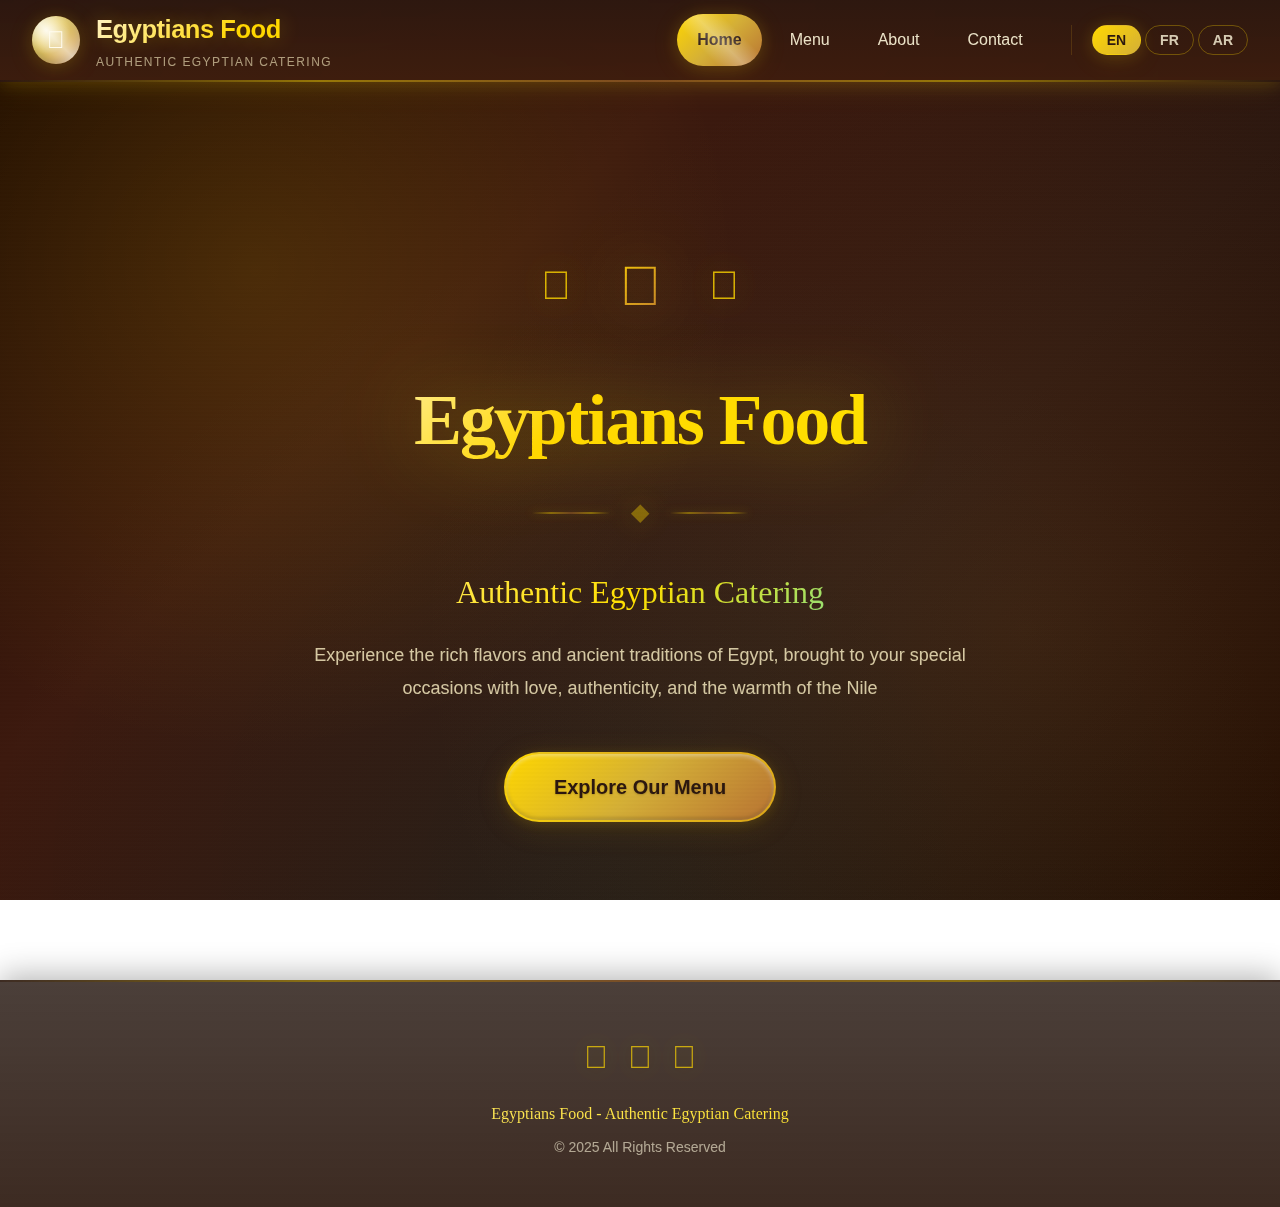
<file: index.html>
<!DOCTYPE html>
<html lang="en">
<head>
    <meta charset="UTF-8">
    <meta name="viewport" content="width=device-width, initial-scale=1.0">
    <title>Egyptians Food - Authentic Egyptian Catering</title>
    <link rel="stylesheet" href="css/styles.css">
    <link rel="icon" href="data:image/svg+xml,<svg xmlns='http://www.w3.org/2000/svg' viewBox='0 0 100 100'><text y='.9em' font-size='90'>𓂀</text></svg>">
</head>
<body>
    <!-- Navigation -->
    <nav id="mainNav">
        <div class="nav-container">
            <div class="logo-section">
                <div class="logo-icon">𓂀</div>
                <div class="brand-text">
                    <h1 class="brand-name" data-en="Egyptians Food" data-fr="Egyptians Food" data-ar="Egyptians Food"></h1>
                    <p class="tagline" data-en="Authentic Egyptian Catering" data-fr="Traiteur Égyptien Authentique" data-ar="طعام مصري أصيل"></p>
                </div>
            </div>
            <button class="mobile-menu-toggle" id="mobileMenuToggle">
                <span></span>
                <span></span>
                <span></span>
            </button>
            <div class="nav-links" id="navLinks">
                <a href="index.html" class="nav-link active" data-en="Home" data-fr="Accueil" data-ar="الرئيسية">Home</a>
                <a href="menu.html" class="nav-link" data-en="Menu" data-fr="Menu" data-ar="القائمة">Menu</a>
                <a href="about.html" class="nav-link" data-en="About" data-fr="À Propos" data-ar="عنا">About</a>
                <a href="contact.html" class="nav-link" data-en="Contact" data-fr="Contact" data-ar="اتصل بنا">Contact</a>
                <div class="language-switcher">
                    <button class="lang-btn active" data-lang="en">EN</button>
                    <button class="lang-btn" data-lang="fr">FR</button>
                    <button class="lang-btn" data-lang="ar">AR</button>
                </div>
            </div>
        </div>
    </nav>

    <!-- Hero Section -->
    <section class="hero">
        <div class="hero-overlay"></div>
        <div class="hero-content">
            <div class="hieroglyph-decorations">
                <span class="hieroglyph">𓆇</span>
                <span class="hieroglyph large">𓂀</span>
                <span class="hieroglyph">𓆇</span>
            </div>
            <h1 class="hero-title" data-en="Egyptians Food" data-fr="Egyptians Food" data-ar="Egyptians Food">Egyptians Food</h1>
            <div class="divider">
                <div class="divider-line"></div>
                <span class="divider-diamond">◆</span>
                <div class="divider-line"></div>
            </div>
            <p class="hero-subtitle" data-en="Authentic Egyptian Catering" data-fr="Traiteur Égyptien Authentique" data-ar="طعام مصري أصيل">Authentic Egyptian Catering</p>
            <p class="hero-description"
               data-en="Experience the rich flavors and ancient traditions of Egypt, brought to your special occasions with love, authenticity, and the warmth of the Nile"
               data-fr="Découvrez les saveurs riches et les traditions anciennes de l'Égypte, apportées à vos occasions spéciales avec amour, authenticité et la chaleur du Nil"
               data-ar="اختبر النكهات الغنية والتقاليد القديمة لمصر، المقدمة لمناسباتك الخاصة بالحب والأصالة ودفء النيل">
                Experience the rich flavors and ancient traditions of Egypt, brought to your special occasions with love, authenticity, and the warmth of the Nile
            </p>
            <a href="menu.html" class="cta-button" data-en="Explore Our Menu" data-fr="Découvrir Notre Menu" data-ar="استكشف قائمتنا">
                Explore Our Menu →
            </a>
        </div>
    </section>

    <!-- Footer -->
    <footer>
        <div class="footer-content">
            <div class="footer-hieroglyphs">
                <span>𓂀</span>
                <span>𓆇</span>
                <span>𓂀</span>
            </div>
            <p class="footer-tagline">Egyptians Food - Authentic Egyptian Catering</p>
            <p class="footer-copyright">© 2025 All Rights Reserved</p>
        </div>
    </footer>

    <script src="js/script.js"></script>
</body>
</html>
</file>
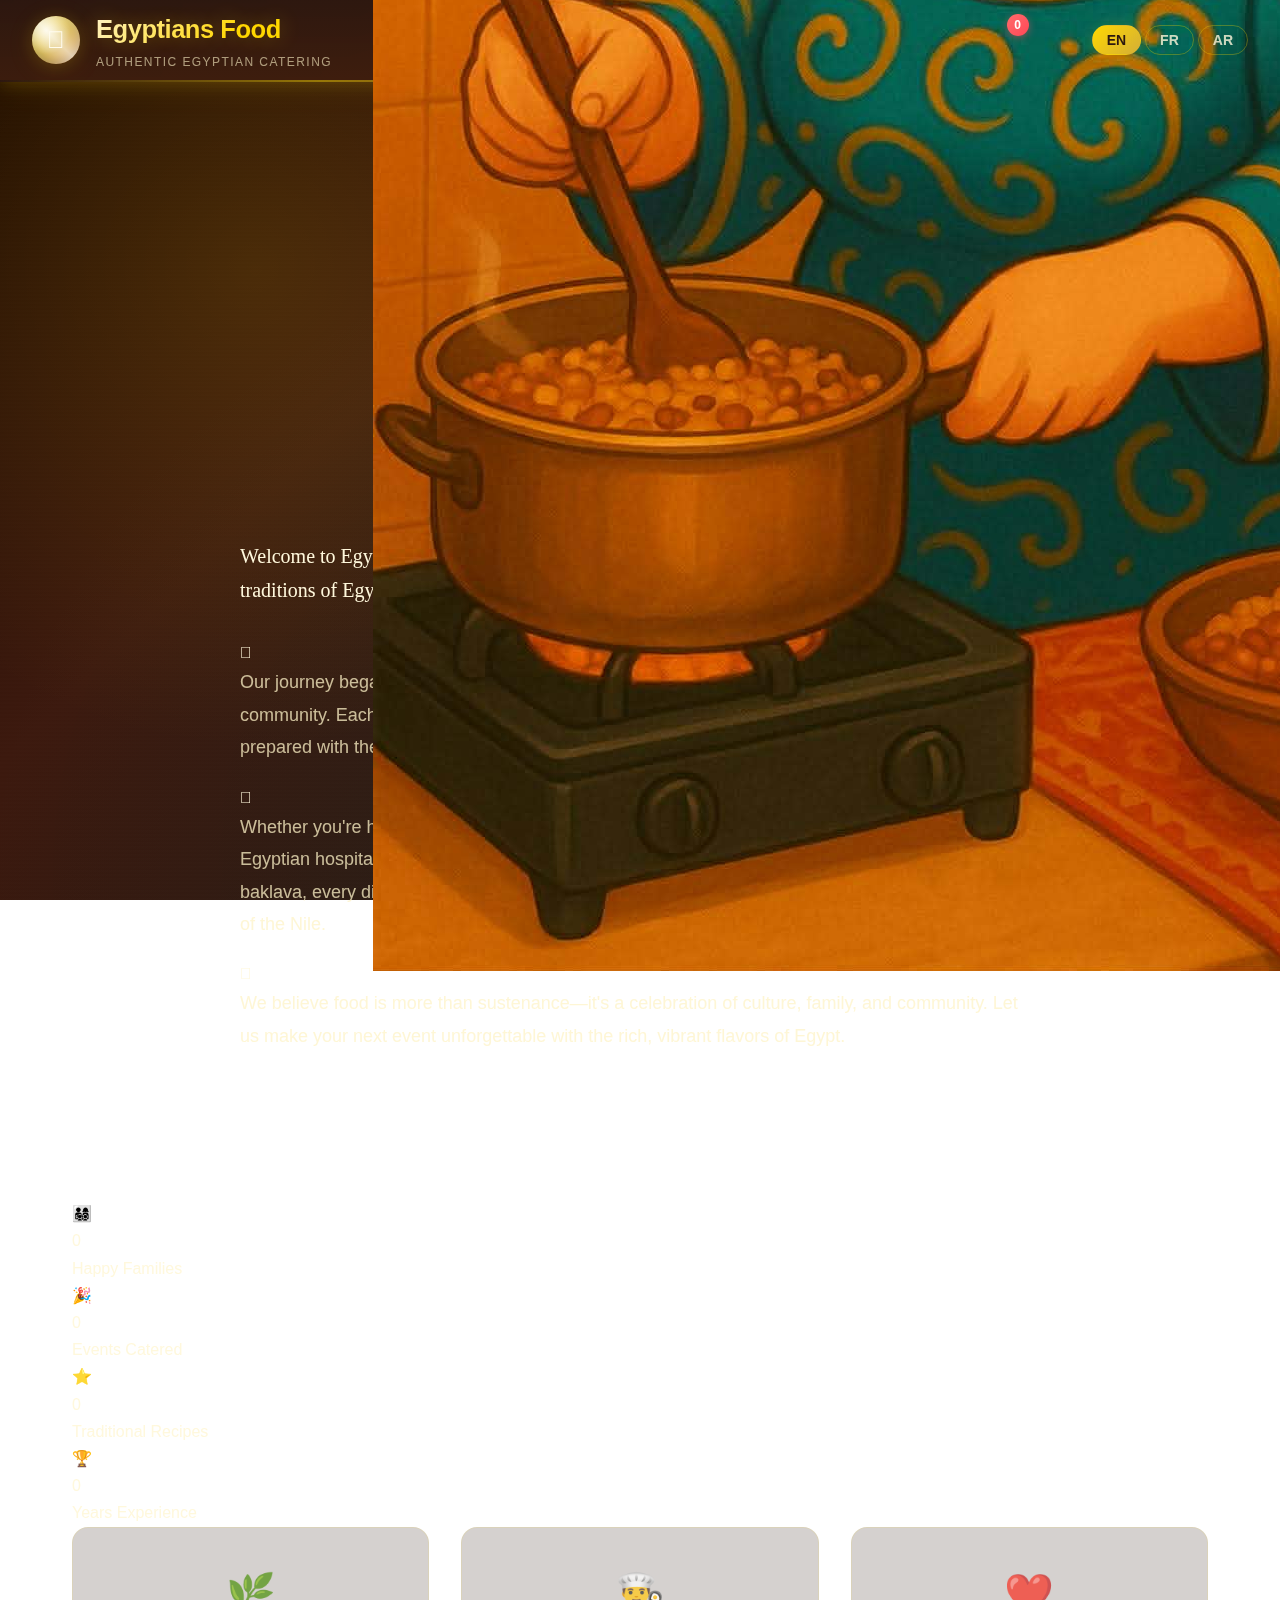
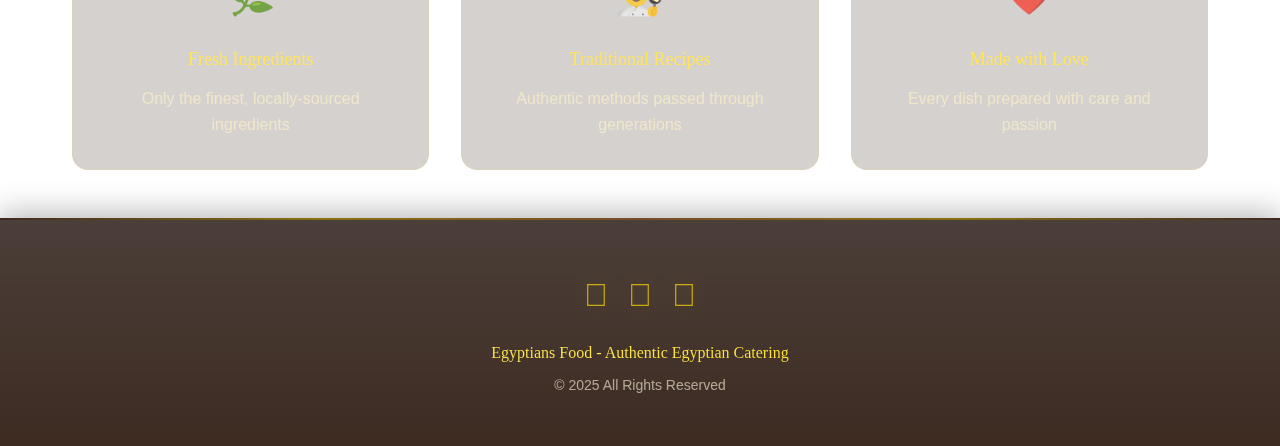
<file: about.html>
<!DOCTYPE html>
<html lang="en">
<head>
    <meta charset="UTF-8">
    <meta name="viewport" content="width=device-width, initial-scale=1.0">
    <title>About Us - Egyptians Food</title>
    <link rel="stylesheet" href="css/styles.css">
    <link rel="icon" href="data:image/svg+xml,<svg xmlns='http://www.w3.org/2000/svg' viewBox='0 0 100 100'><text y='.9em' font-size='90'>𓂀</text></svg>">
</head>
<body>
    <!-- Navigation -->
    <nav id="mainNav">
        <div class="nav-container">
            <div class="logo-section">
                <div class="logo-icon">𓂀</div>
                <div class="brand-text">
                    <h1 class="brand-name" data-en="Egyptians Food" data-fr="Egyptians Food" data-ar="Egyptians Food"></h1>
                    <p class="tagline" data-en="Authentic Egyptian Catering" data-fr="Traiteur Égyptien Authentique" data-ar="طعام مصري أصيل"></p>
                </div>
            </div>
            <button class="mobile-menu-toggle" id="mobileMenuToggle">
                <span></span>
                <span></span>
                <span></span>
            </button>
            <div class="nav-links" id="navLinks">
                <a href="index.html" class="nav-link" data-en="Home" data-fr="Accueil" data-ar="الرئيسية">Home</a>
                <a href="menu.html" class="nav-link" data-en="Menu" data-fr="Menu" data-ar="القائمة">Menu</a>
                <a href="about.html" class="nav-link active" data-en="About" data-fr="À Propos" data-ar="عنا">About</a>
                <a href="contact.html" class="nav-link" data-en="Contact" data-fr="Contact" data-ar="اتصل بنا">Contact</a>
                <button class="cart-btn" id="cartBtn" title="View Cart">
                    <img src="images/menu-hero.jpg" alt="Your Selection" class="cart-image">
                    <div class="cart-overlay-icon">🛒</div>
                    <span class="cart-badge" id="cartBadge">0</span>
                </button>
                <div class="language-switcher">
                    <button class="lang-btn active" data-lang="en">EN</button>
                    <button class="lang-btn" data-lang="fr">FR</button>
                    <button class="lang-btn" data-lang="ar">AR</button>
                </div>
            </div>
        </div>
    </nav>

    <!-- About Page Content -->
    <div class="page-content">
        <div class="page-header">
            <div class="hieroglyph-decorations">
                <span class="hieroglyph">𓆇</span>
                <span class="hieroglyph large">𓂀</span>
                <span class="hieroglyph">𓆇</span>
            </div>
            <h1 class="page-title" data-en="Our Story" data-fr="Notre Histoire" data-ar="قصتنا">Our Story</h1>
            <div class="divider">
                <div class="divider-line"></div>
                <span class="divider-diamond">◆</span>
                <div class="divider-line"></div>
            </div>
        </div>

        <div class="story-content">
            <p class="story-intro scroll-reveal"
               data-en="Welcome to Egyptians Food, where every dish tells a story of heritage, love, and the timeless traditions of Egyptian cuisine."
               data-fr="Bienvenue chez Egyptians Food, où chaque plat raconte une histoire d'héritage, d'amour et des traditions intemporelles de la cuisine égyptienne."
               data-ar="مرحبًا بكم في Egyptians Food، حيث كل طبق يحكي قصة التراث والحب والتقاليد الخالدة للمطبخ المصري.">
                Welcome to Egyptians Food, where every dish tells a story of heritage, love, and the timeless traditions of Egyptian cuisine.
            </p>

            <div class="story-timeline">
                <div class="timeline-item scroll-reveal" data-delay="100">
                    <div class="timeline-marker">
                        <span class="timeline-icon">𓋹</span>
                        <div class="timeline-line"></div>
                    </div>
                    <div class="timeline-content">
                        <p class="story-paragraph"
                           data-en="Our journey began with a simple mission: to share the authentic flavors of Egypt with our community. Each recipe has been passed down through generations, refined with care, and prepared with the freshest ingredients."
                           data-fr="Notre voyage a commencé avec une mission simple : partager les saveurs authentiques de l'Égypte avec notre communauté. Chaque recette a été transmise de génération en génération, raffinée avec soin et préparée avec les ingrédients les plus frais."
                           data-ar="بدأت رحلتنا بمهمة بسيطة: مشاركة النكهات الأصيلة لمصر مع مجتمعنا. كل وصفة تم تناقلها عبر الأجيال، مصقولة بعناية، ومعدة بأجود المكونات.">
                            Our journey began with a simple mission: to share the authentic flavors of Egypt with our community. Each recipe has been passed down through generations, refined with care, and prepared with the freshest ingredients.
                        </p>
                    </div>
                </div>

                <div class="timeline-item scroll-reveal" data-delay="200">
                    <div class="timeline-marker">
                        <span class="timeline-icon">𓊪</span>
                        <div class="timeline-line"></div>
                    </div>
                    <div class="timeline-content">
                        <p class="story-paragraph"
                           data-en="Whether you're hosting an intimate gathering or a grand celebration, we bring the warmth of Egyptian hospitality to your table. From the aromatic spices of our tagines to the golden layers of our baklava, every dish is crafted to transport you to the bustling streets of Cairo and the serene banks of the Nile."
                           data-fr="Que vous organisiez une réunion intime ou une grande célébration, nous apportons la chaleur de l'hospitalité égyptienne à votre table. Des épices aromatiques de nos tajines aux couches dorées de notre baklava, chaque plat est conçu pour vous transporter dans les rues animées du Caire et sur les rives sereines du Nil."
                           data-ar="سواء كنت تستضيف تجمعًا حميمًا أو احتفالًا كبيرًا، فإننا نجلب دفء الضيافة المصرية إلى طاولتك. من التوابل العطرية لطواجننا إلى الطبقات الذهبية من البقلاوة، كل طبق مصنوع لينقلك إلى شوارع القاهرة الصاخبة وضفاف النيل الهادئة.">
                            Whether you're hosting an intimate gathering or a grand celebration, we bring the warmth of Egyptian hospitality to your table. From the aromatic spices of our tagines to the golden layers of our baklava, every dish is crafted to transport you to the bustling streets of Cairo and the serene banks of the Nile.
                        </p>
                    </div>
                </div>

                <div class="timeline-item scroll-reveal" data-delay="300">
                    <div class="timeline-marker">
                        <span class="timeline-icon">𓋴</span>
                    </div>
                    <div class="timeline-content">
                        <p class="story-paragraph"
                           data-en="We believe food is more than sustenance—it's a celebration of culture, family, and community. Let us make your next event unforgettable with the rich, vibrant flavors of Egypt."
                           data-fr="Nous croyons que la nourriture est plus qu'une subsistance - c'est une célébration de la culture, de la famille et de la communauté. Laissez-nous rendre votre prochain événement inoubliable avec les saveurs riches et vibrantes de l'Égypte."
                           data-ar="نحن نؤمن بأن الطعام أكثر من مجرد قوت - إنه احتفال بالثقافة والعائلة والمجتمع. دعنا نجعل حدثك القادم لا يُنسى بالنكهات الغنية والحيوية لمصر.">
                            We believe food is more than sustenance—it's a celebration of culture, family, and community. Let us make your next event unforgettable with the rich, vibrant flavors of Egypt.
                        </p>
                    </div>
                </div>
            </div>
        </div>

        <!-- Stats Counter Section -->
        <div class="stats-section scroll-reveal" data-delay="400">
            <div class="stat-card">
                <div class="stat-icon">👨‍👩‍👧‍👦</div>
                <div class="stat-number" data-target="1000">0</div>
                <div class="stat-label" data-en="Happy Families" data-fr="Familles Satisfaites" data-ar="عائلات سعيدة">Happy Families</div>
            </div>
            <div class="stat-card">
                <div class="stat-icon">🎉</div>
                <div class="stat-number" data-target="500">0</div>
                <div class="stat-label" data-en="Events Catered" data-fr="Événements Organisés" data-ar="فعاليات مقدمة">Events Catered</div>
            </div>
            <div class="stat-card">
                <div class="stat-icon">⭐</div>
                <div class="stat-number" data-target="100">0</div>
                <div class="stat-label" data-en="Traditional Recipes" data-fr="Recettes Traditionnelles" data-ar="وصفات تقليدية">Traditional Recipes</div>
            </div>
            <div class="stat-card">
                <div class="stat-icon">🏆</div>
                <div class="stat-number" data-target="15">0</div>
                <div class="stat-label" data-en="Years Experience" data-fr="Années d'Expérience" data-ar="سنوات خبرة">Years Experience</div>
            </div>
        </div>

        <div class="features-grid">
            <div class="feature-card scroll-reveal" data-delay="100">
                <div class="feature-icon">🌿</div>
                <h3 class="feature-title" data-en="Fresh Ingredients" data-fr="Ingrédients Frais" data-ar="مكونات طازجة">Fresh Ingredients</h3>
                <p class="feature-description" data-en="Only the finest, locally-sourced ingredients" data-fr="Uniquement les meilleurs ingrédients locaux" data-ar="فقط أجود المكونات المحلية">Only the finest, locally-sourced ingredients</p>
            </div>

            <div class="feature-card scroll-reveal" data-delay="200">
                <div class="feature-icon">👨‍🍳</div>
                <h3 class="feature-title" data-en="Traditional Recipes" data-fr="Recettes Traditionnelles" data-ar="وصفات تقليدية">Traditional Recipes</h3>
                <p class="feature-description" data-en="Authentic methods passed through generations" data-fr="Méthodes authentiques transmises de génération en génération" data-ar="طرق أصيلة متوارثة عبر الأجيال">Authentic methods passed through generations</p>
            </div>

            <div class="feature-card scroll-reveal" data-delay="300">
                <div class="feature-icon">❤️</div>
                <h3 class="feature-title" data-en="Made with Love" data-fr="Fait avec Amour" data-ar="مصنوع بحب">Made with Love</h3>
                <p class="feature-description" data-en="Every dish prepared with care and passion" data-fr="Chaque plat préparé avec soin et passion" data-ar="كل طبق معد بعناية وشغف">Every dish prepared with care and passion</p>
            </div>
        </div>
    </div>

    <!-- Footer -->
    <footer>
        <div class="footer-content">
            <div class="footer-hieroglyphs">
                <span>𓂀</span>
                <span>𓆇</span>
                <span>𓂀</span>
            </div>
            <p class="footer-tagline">Egyptians Food - Authentic Egyptian Catering</p>
            <p class="footer-copyright">© 2025 All Rights Reserved</p>
        </div>
    </footer>

    <script src="js/script.js"></script>
</body>
</html>
</file>
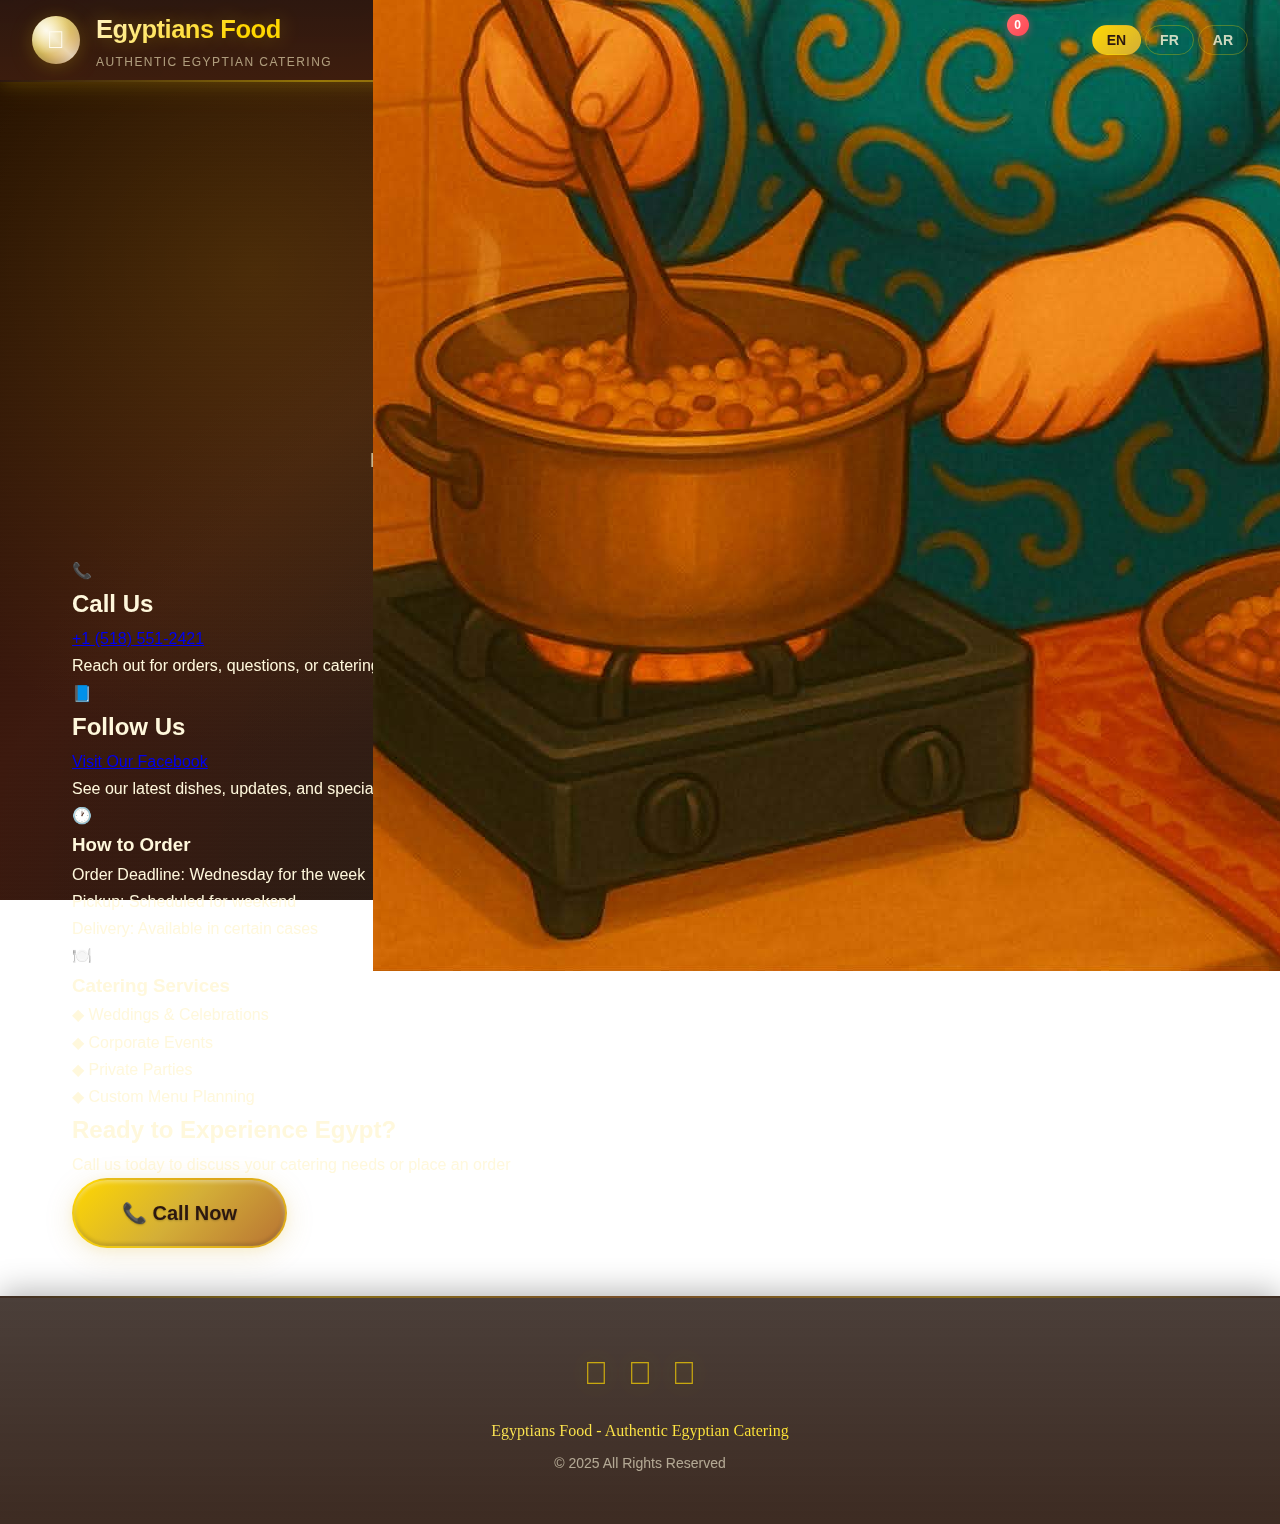
<file: contact.html>
<!DOCTYPE html>
<html lang="en">
<head>
    <meta charset="UTF-8">
    <meta name="viewport" content="width=device-width, initial-scale=1.0">
    <title>Contact Us - Egyptians Food</title>
    <link rel="stylesheet" href="css/styles.css">
    <link rel="icon" href="data:image/svg+xml,<svg xmlns='http://www.w3.org/2000/svg' viewBox='0 0 100 100'><text y='.9em' font-size='90'>𓂀</text></svg>">
</head>
<body>
    <!-- Navigation -->
    <nav id="mainNav">
        <div class="nav-container">
            <div class="logo-section">
                <div class="logo-icon">𓂀</div>
                <div class="brand-text">
                    <h1 class="brand-name" data-en="Egyptians Food" data-fr="Egyptians Food" data-ar="Egyptians Food"></h1>
                    <p class="tagline" data-en="Authentic Egyptian Catering" data-fr="Traiteur Égyptien Authentique" data-ar="طعام مصري أصيل"></p>
                </div>
            </div>
            <button class="mobile-menu-toggle" id="mobileMenuToggle">
                <span></span>
                <span></span>
                <span></span>
            </button>
            <div class="nav-links" id="navLinks">
                <a href="index.html" class="nav-link" data-en="Home" data-fr="Accueil" data-ar="الرئيسية">Home</a>
                <a href="menu.html" class="nav-link" data-en="Menu" data-fr="Menu" data-ar="القائمة">Menu</a>
                <a href="about.html" class="nav-link" data-en="About" data-fr="À Propos" data-ar="عنا">About</a>
                <a href="contact.html" class="nav-link active" data-en="Contact" data-fr="Contact" data-ar="اتصل بنا">Contact</a>
                <button class="cart-btn" id="cartBtn" title="View Cart">
                    <img src="images/menu-hero.jpg" alt="Your Selection" class="cart-image">
                    <div class="cart-overlay-icon">🛒</div>
                    <span class="cart-badge" id="cartBadge">0</span>
                </button>
                <div class="language-switcher">
                    <button class="lang-btn active" data-lang="en">EN</button>
                    <button class="lang-btn" data-lang="fr">FR</button>
                    <button class="lang-btn" data-lang="ar">AR</button>
                </div>
            </div>
        </div>
    </nav>

    <!-- Contact Page Content -->
    <div class="page-content">
        <div class="page-header">
            <div class="hieroglyph-decorations">
                <span class="hieroglyph">𓆇</span>
                <span class="hieroglyph large">𓂀</span>
                <span class="hieroglyph">𓆇</span>
            </div>
            <h1 class="page-title" data-en="Get in Touch" data-fr="Contactez-Nous" data-ar="تواصل معنا">Get in Touch</h1>
            <div class="divider">
                <div class="divider-line"></div>
                <span class="divider-diamond">◆</span>
                <div class="divider-line"></div>
            </div>
            <p class="page-subtitle" data-en="Ready to bring authentic Egyptian flavors to your next event?" data-fr="Prêt à apporter les saveurs égyptiennes authentiques à votre prochain événement?" data-ar="هل أنت مستعد لإحضار النكهات المصرية الأصيلة إلى حدثك القادم؟">
                Ready to bring authentic Egyptian flavors to your next event?
            </p>
        </div>

        <!-- Primary Contact Methods -->
        <div class="contact-hero-section">
            <div class="primary-contact-card phone-card">
                <div class="contact-card-icon">📞</div>
                <h2 data-en="Call Us" data-fr="Appelez-Nous" data-ar="اتصل بنا">Call Us</h2>
                <a href="tel:+15185512421" class="contact-main-link">+1 (518) 551-2421</a>
                <p class="contact-card-description" data-en="Reach out for orders, questions, or catering inquiries" data-fr="Contactez-nous pour commandes, questions ou demandes de traiteur" data-ar="تواصل معنا للطلبات والأسئلة أو استفسارات الطعام">
                    Reach out for orders, questions, or catering inquiries
                </p>
            </div>

            <div class="primary-contact-card facebook-card">
                <div class="contact-card-icon">📘</div>
                <h2 data-en="Follow Us" data-fr="Suivez-Nous" data-ar="تابعنا">Follow Us</h2>
                <a href="https://www.facebook.com/share/163iteCKVA/?mibextid=wwXIfr" target="_blank" rel="noopener noreferrer" class="contact-main-link" data-en="Visit Our Facebook" data-fr="Visitez Notre Facebook" data-ar="زيارة فيسبوك">Visit Our Facebook</a>
                <p class="contact-card-description" data-en="See our latest dishes, updates, and special offerings" data-fr="Découvrez nos derniers plats, mises à jour et offres spéciales" data-ar="شاهد أحدث أطباقنا وتحديثاتنا والعروض الخاصة">
                    See our latest dishes, updates, and special offerings
                </p>
            </div>
        </div>

        <!-- Order & Service Information -->
        <div class="contact-info-container">
            <div class="info-section ordering-info">
                <div class="info-header">
                    <span class="info-icon">🕐</span>
                    <h3 data-en="How to Order" data-fr="Comment Commander" data-ar="كيفية الطلب">How to Order</h3>
                </div>
                <div class="info-content">
                    <div class="info-item">
                        <span class="info-label" data-en="Order Deadline:" data-fr="Date Limite de Commande:" data-ar="الموعد النهائي للطلب:">Order Deadline:</span>
                        <span class="info-value" data-en="Wednesday for the week" data-fr="Mercredi pour la semaine" data-ar="الأربعاء للأسبوع">Wednesday for the week</span>
                    </div>
                    <div class="info-item">
                        <span class="info-label" data-en="Pickup:" data-fr="Ramassage:" data-ar="الاستلام:">Pickup:</span>
                        <span class="info-value" data-en="Scheduled for weekend" data-fr="Programmé pour le week-end" data-ar="مجدول لعطلة نهاية الأسبوع">Scheduled for weekend</span>
                    </div>
                    <div class="info-item">
                        <span class="info-label" data-en="Delivery:" data-fr="Livraison:" data-ar="التوصيل:">Delivery:</span>
                        <span class="info-value" data-en="Available in certain cases" data-fr="Disponible dans certains cas" data-ar="متاح في حالات معينة">Available in certain cases</span>
                    </div>
                </div>
            </div>

            <div class="info-section services-info">
                <div class="info-header">
                    <span class="info-icon">🍽️</span>
                    <h3 data-en="Catering Services" data-fr="Services Traiteur" data-ar="خدمات الطعام">Catering Services</h3>
                </div>
                <div class="info-content">
                    <div class="service-item">
                        <span class="service-bullet">◆</span>
                        <span data-en="Weddings & Celebrations" data-fr="Mariages et Célébrations" data-ar="حفلات الزفاف والاحتفالات">Weddings & Celebrations</span>
                    </div>
                    <div class="service-item">
                        <span class="service-bullet">◆</span>
                        <span data-en="Corporate Events" data-fr="Événements d'Entreprise" data-ar="الفعاليات المؤسسية">Corporate Events</span>
                    </div>
                    <div class="service-item">
                        <span class="service-bullet">◆</span>
                        <span data-en="Private Parties" data-fr="Fêtes Privées" data-ar="الحفلات الخاصة">Private Parties</span>
                    </div>
                    <div class="service-item">
                        <span class="service-bullet">◆</span>
                        <span data-en="Custom Menu Planning" data-fr="Planification de Menu Personnalisé" data-ar="تخطيط القائمة المخصصة">Custom Menu Planning</span>
                    </div>
                </div>
            </div>
        </div>

        <!-- Call to Action -->
        <div class="contact-cta-section">
            <div class="cta-content">
                <h2 data-en="Ready to Experience Egypt?" data-fr="Prêt à Découvrir l'Égypte?" data-ar="هل أنت مستعد لتجربة مصر؟">Ready to Experience Egypt?</h2>
                <p data-en="Call us today to discuss your catering needs or place an order" data-fr="Appelez-nous aujourd'hui pour discuter de vos besoins en traiteur ou passer une commande" data-ar="اتصل بنا اليوم لمناقشة احتياجاتك أو تقديم طلب">
                    Call us today to discuss your catering needs or place an order
                </p>
                <a href="tel:+15185512421" class="cta-button large-cta">
                    <span data-en="📞 Call Now" data-fr="📞 Appelez Maintenant" data-ar="📞 اتصل الآن">📞 Call Now</span>
                </a>
            </div>
        </div>
    </div>

    <!-- Footer -->
    <footer>
        <div class="footer-content">
            <div class="footer-hieroglyphs">
                <span>𓂀</span>
                <span>𓆇</span>
                <span>𓂀</span>
            </div>
            <p class="footer-tagline">Egyptians Food - Authentic Egyptian Catering</p>
            <p class="footer-copyright">© 2025 All Rights Reserved</p>
        </div>
    </footer>

    <script src="js/script.js"></script>
</body>
</html>
</file>
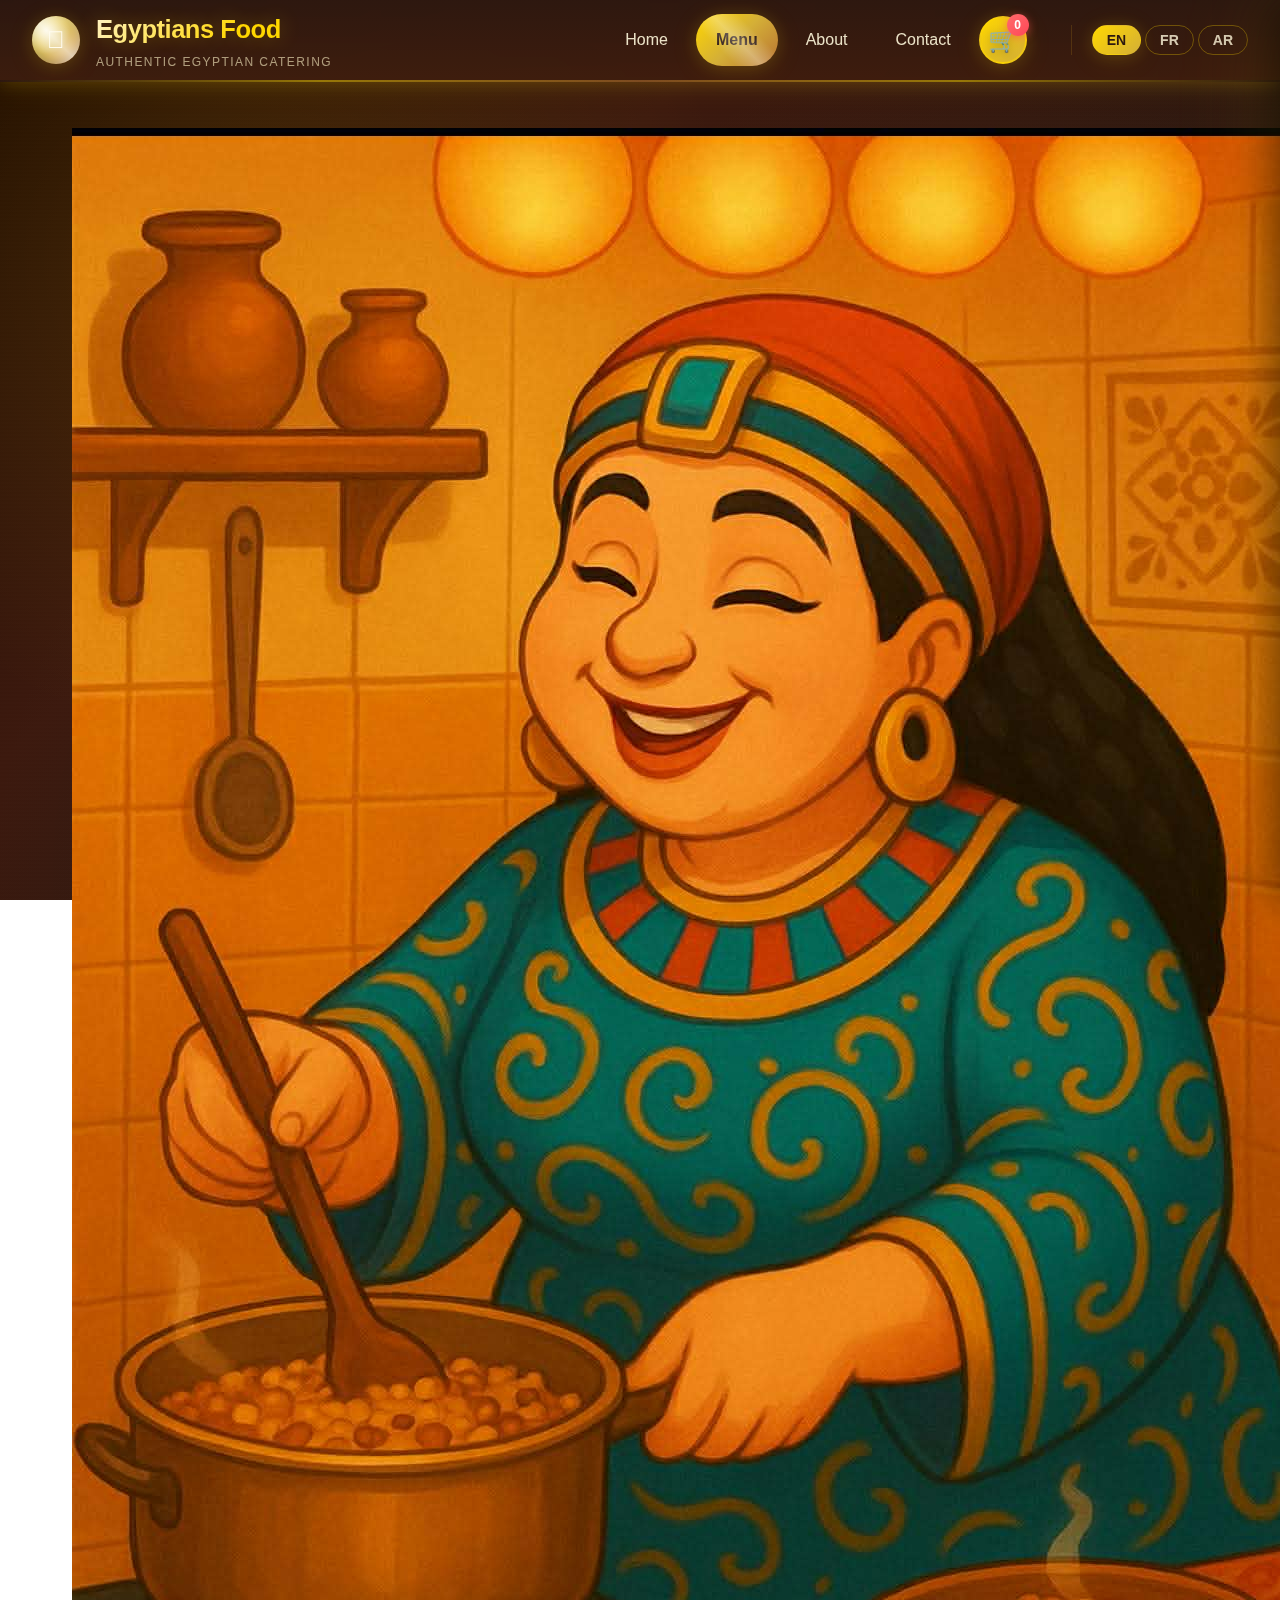
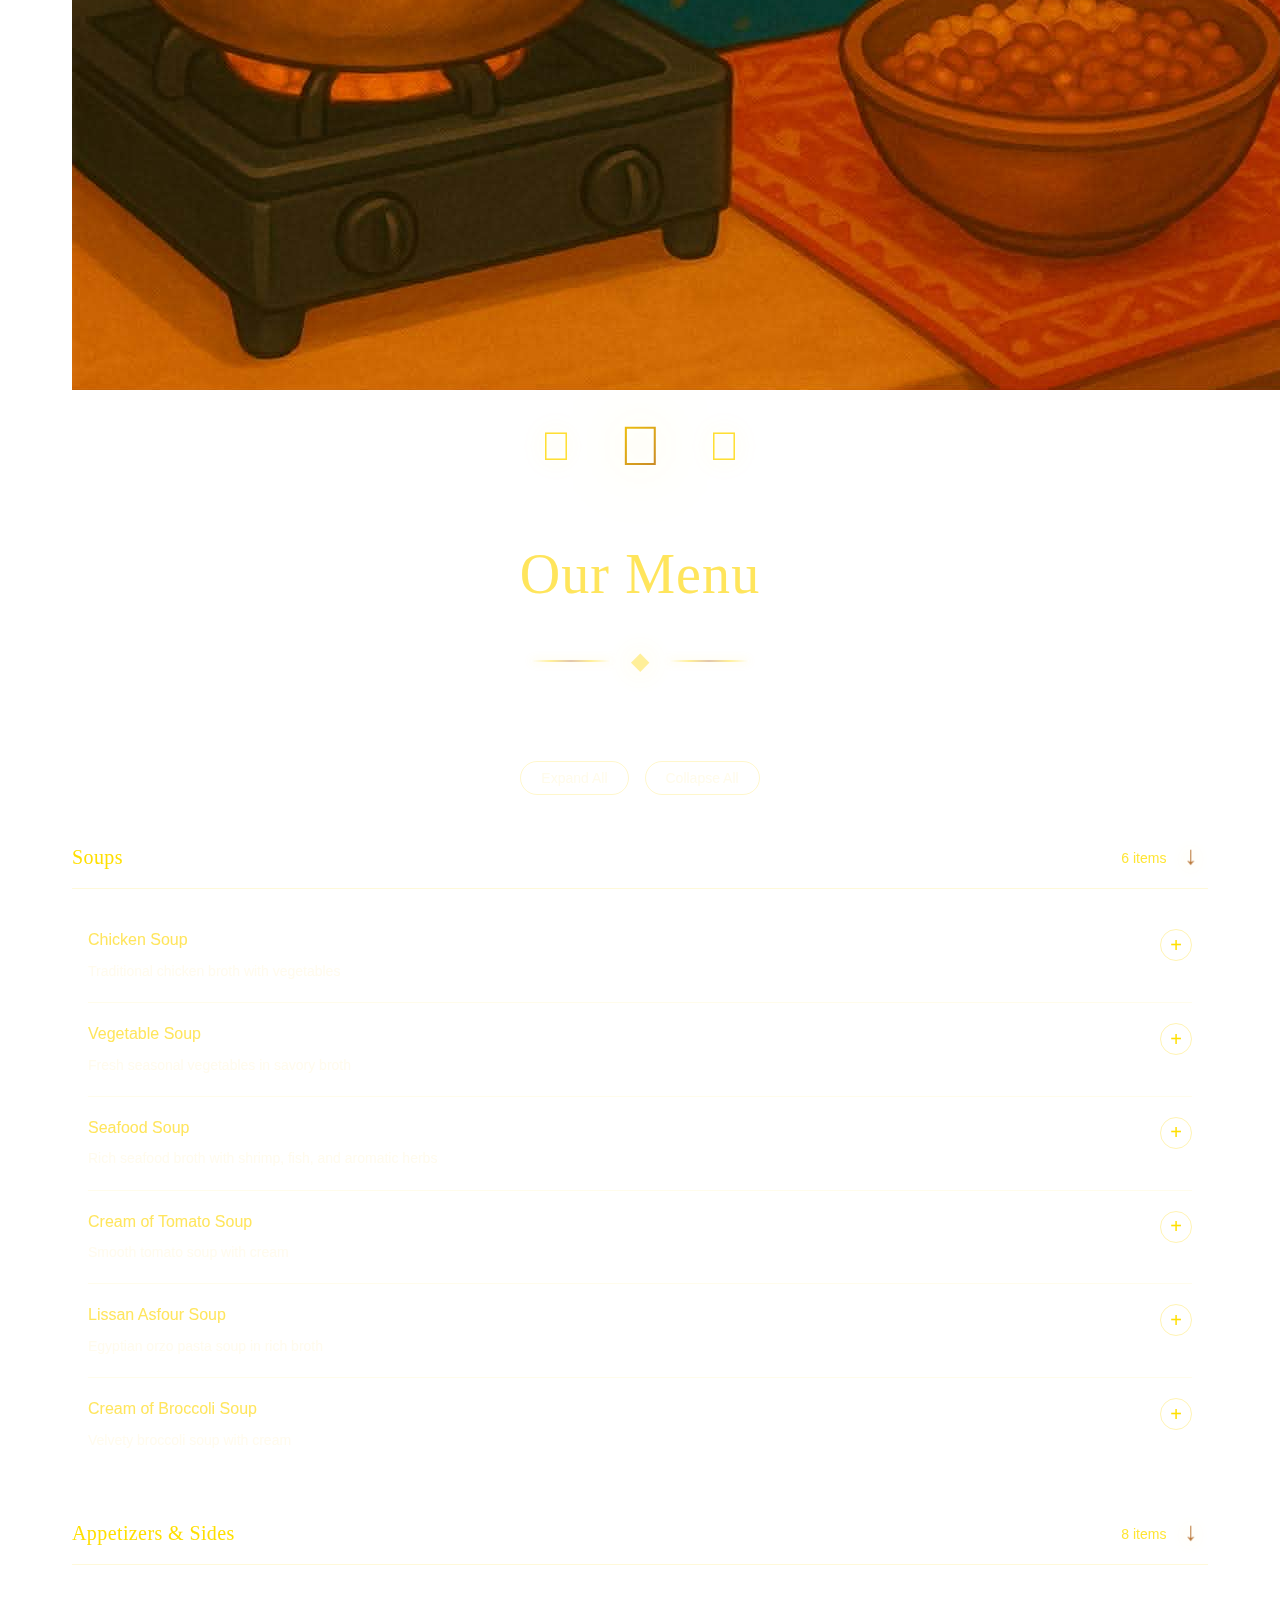
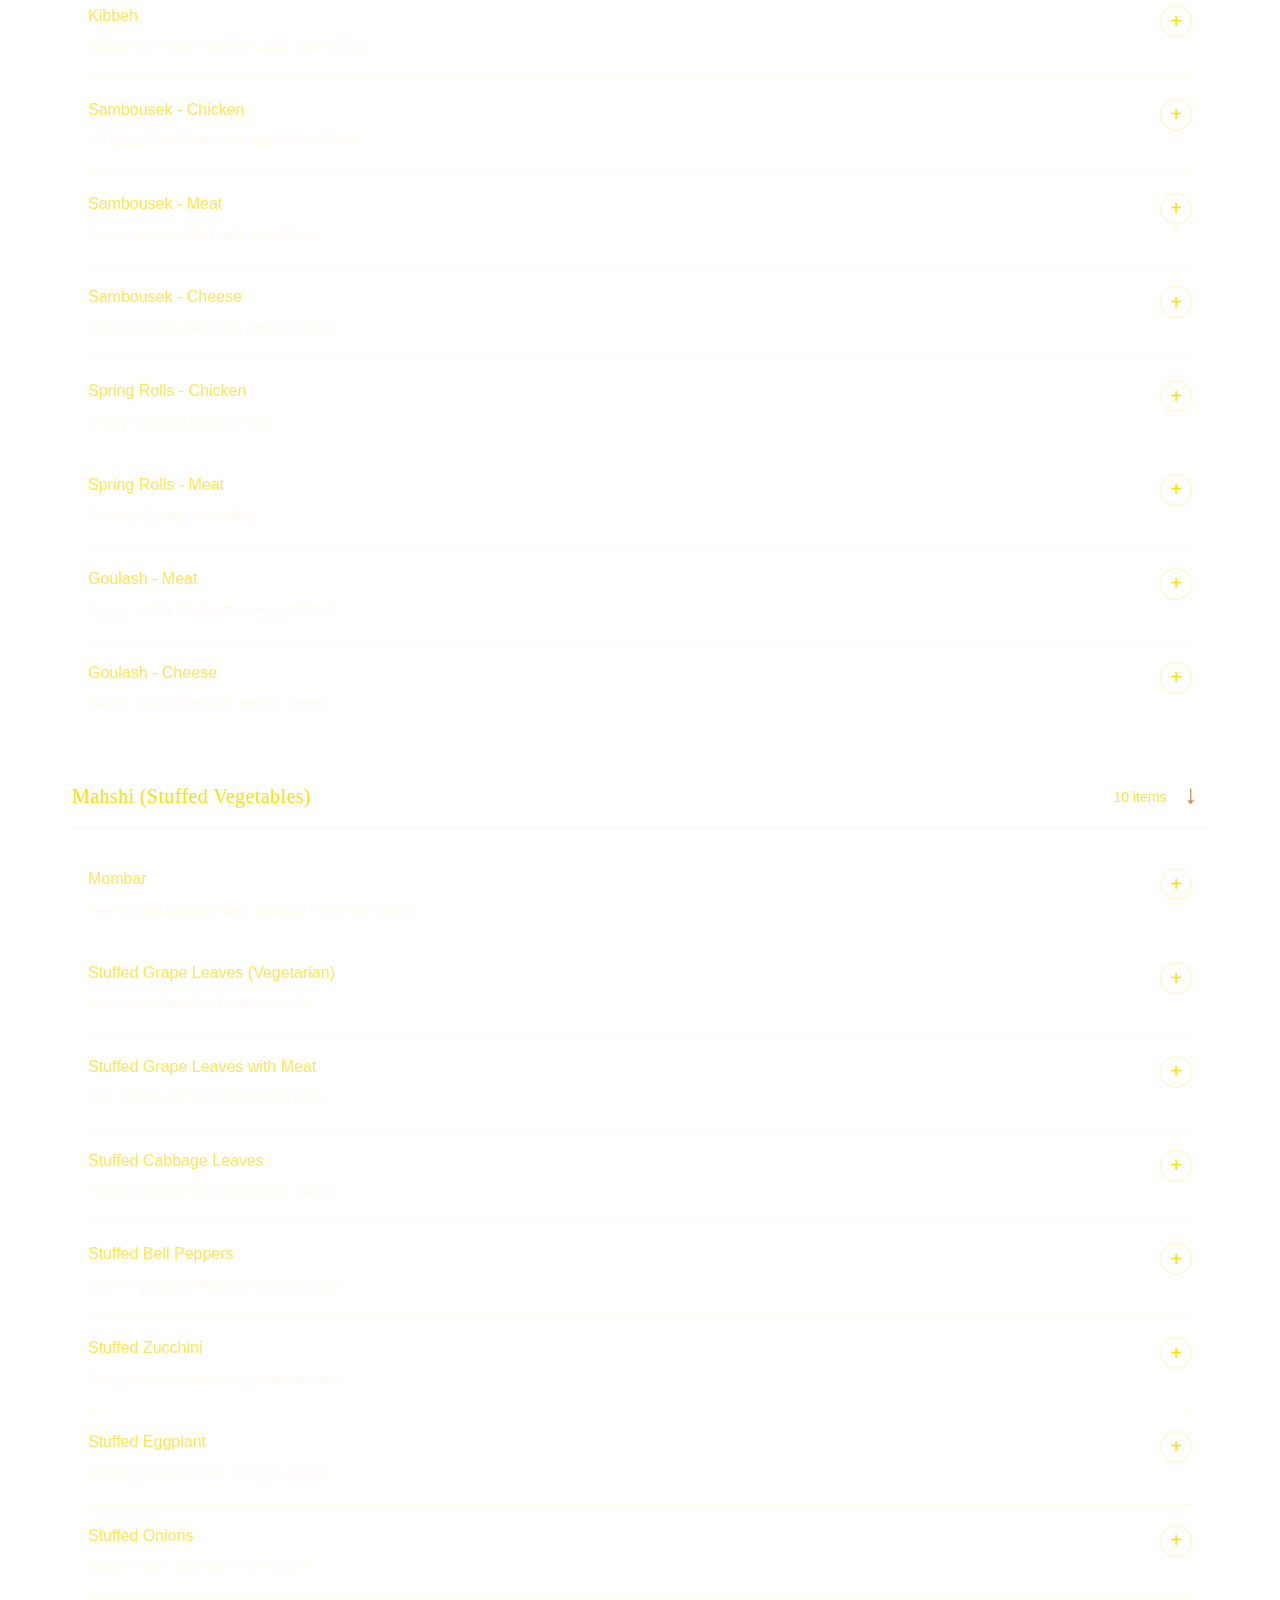
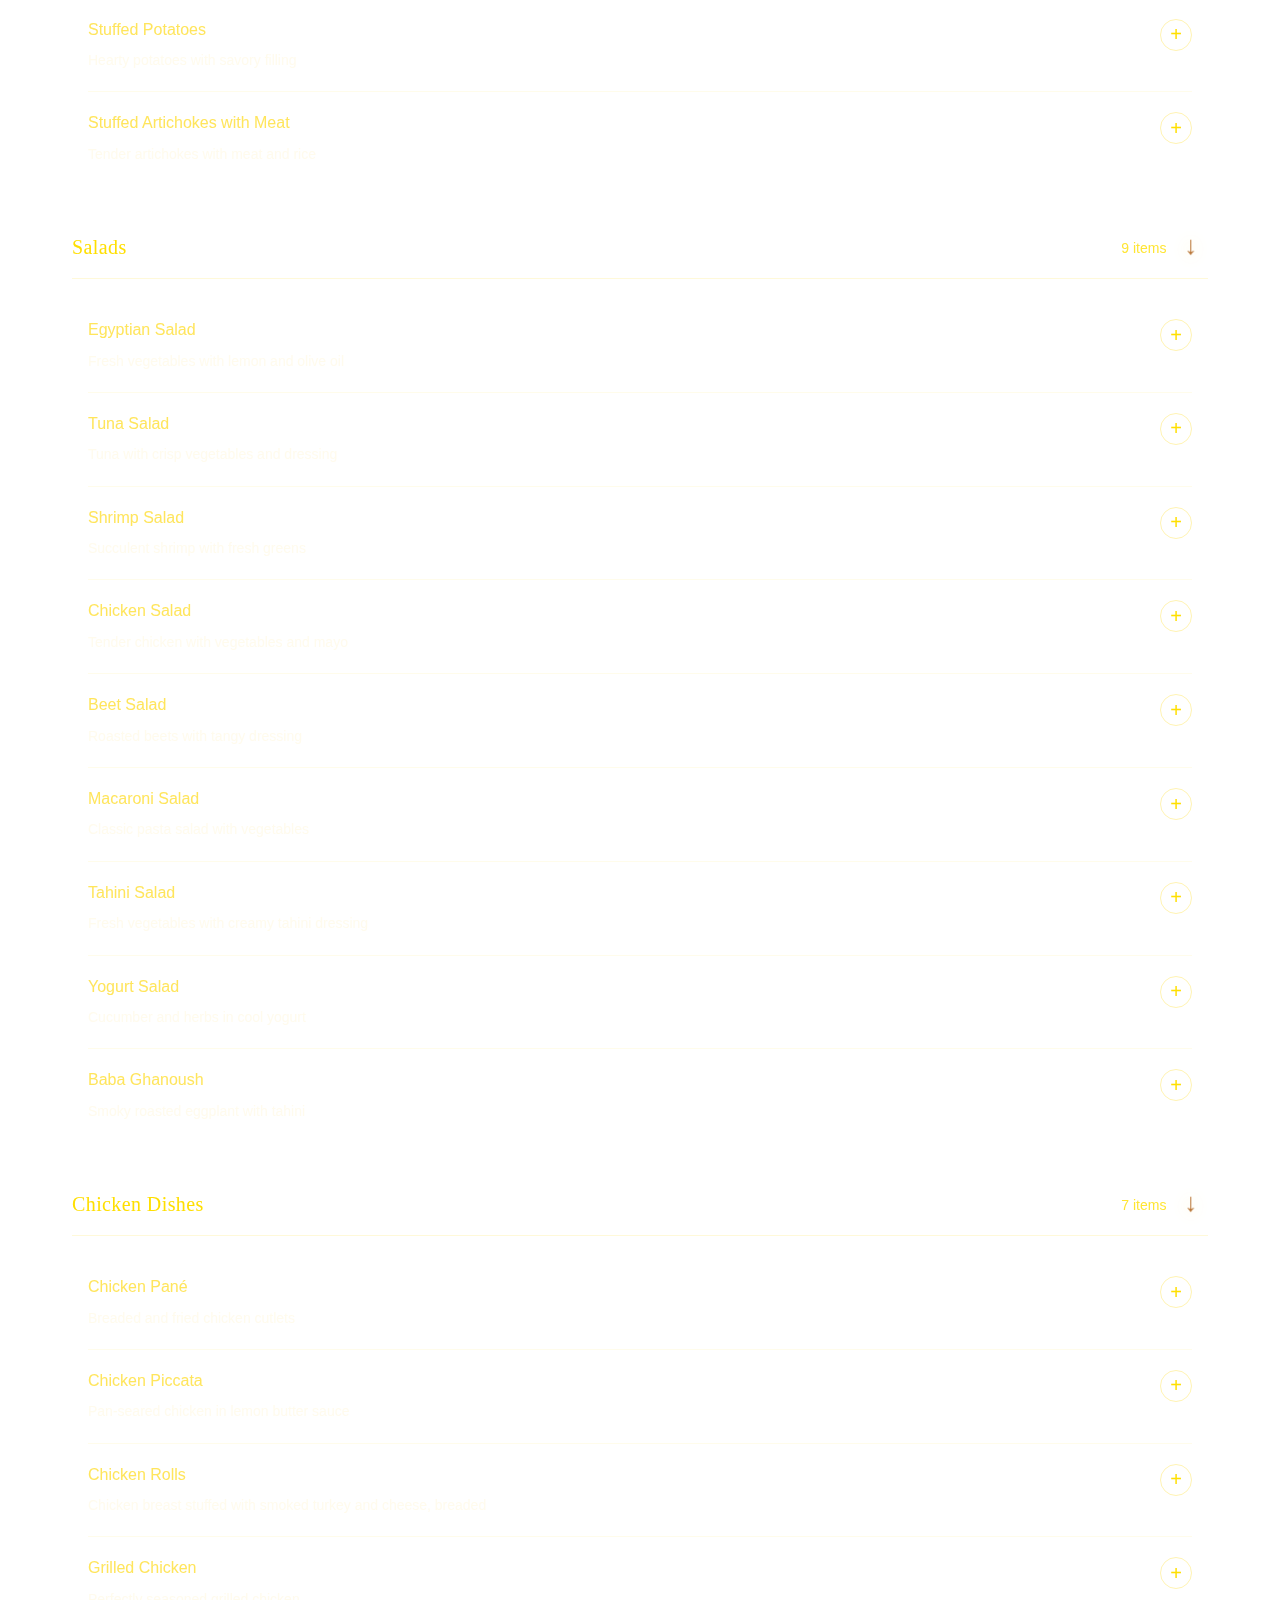
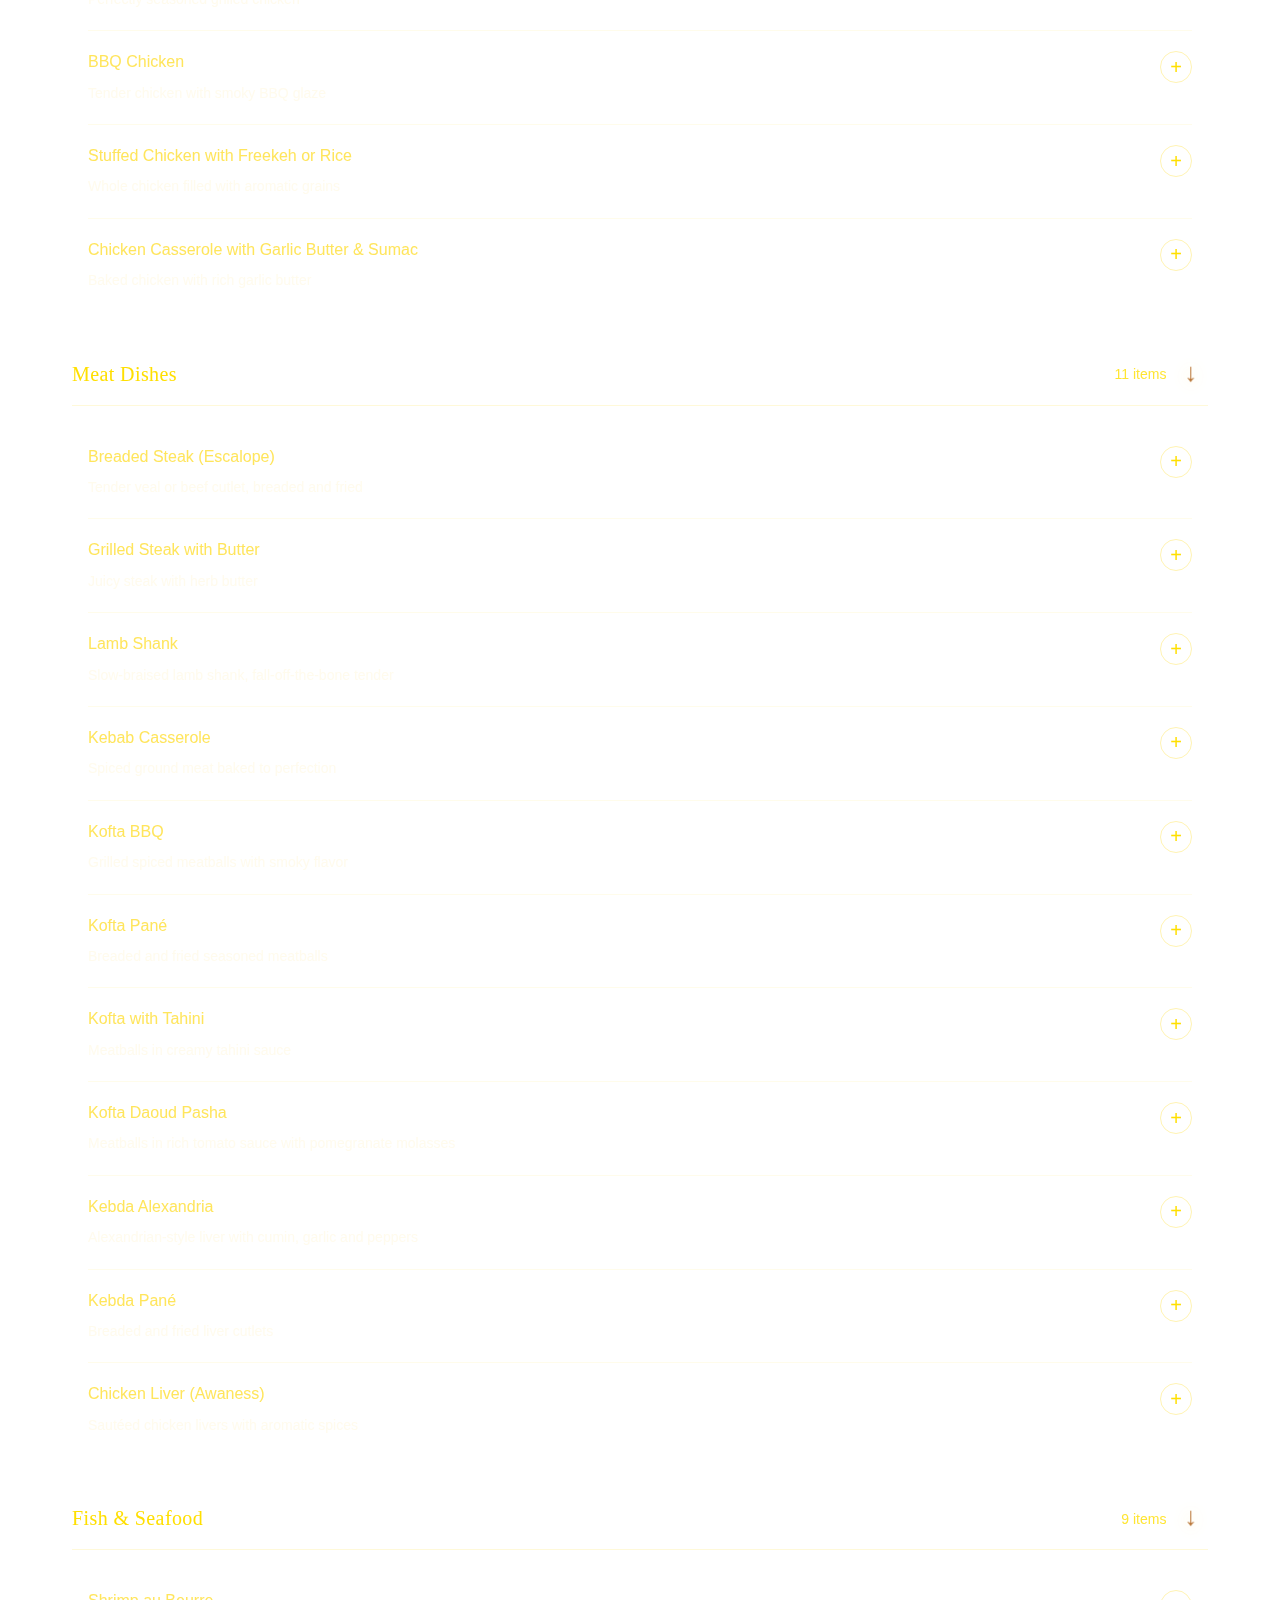
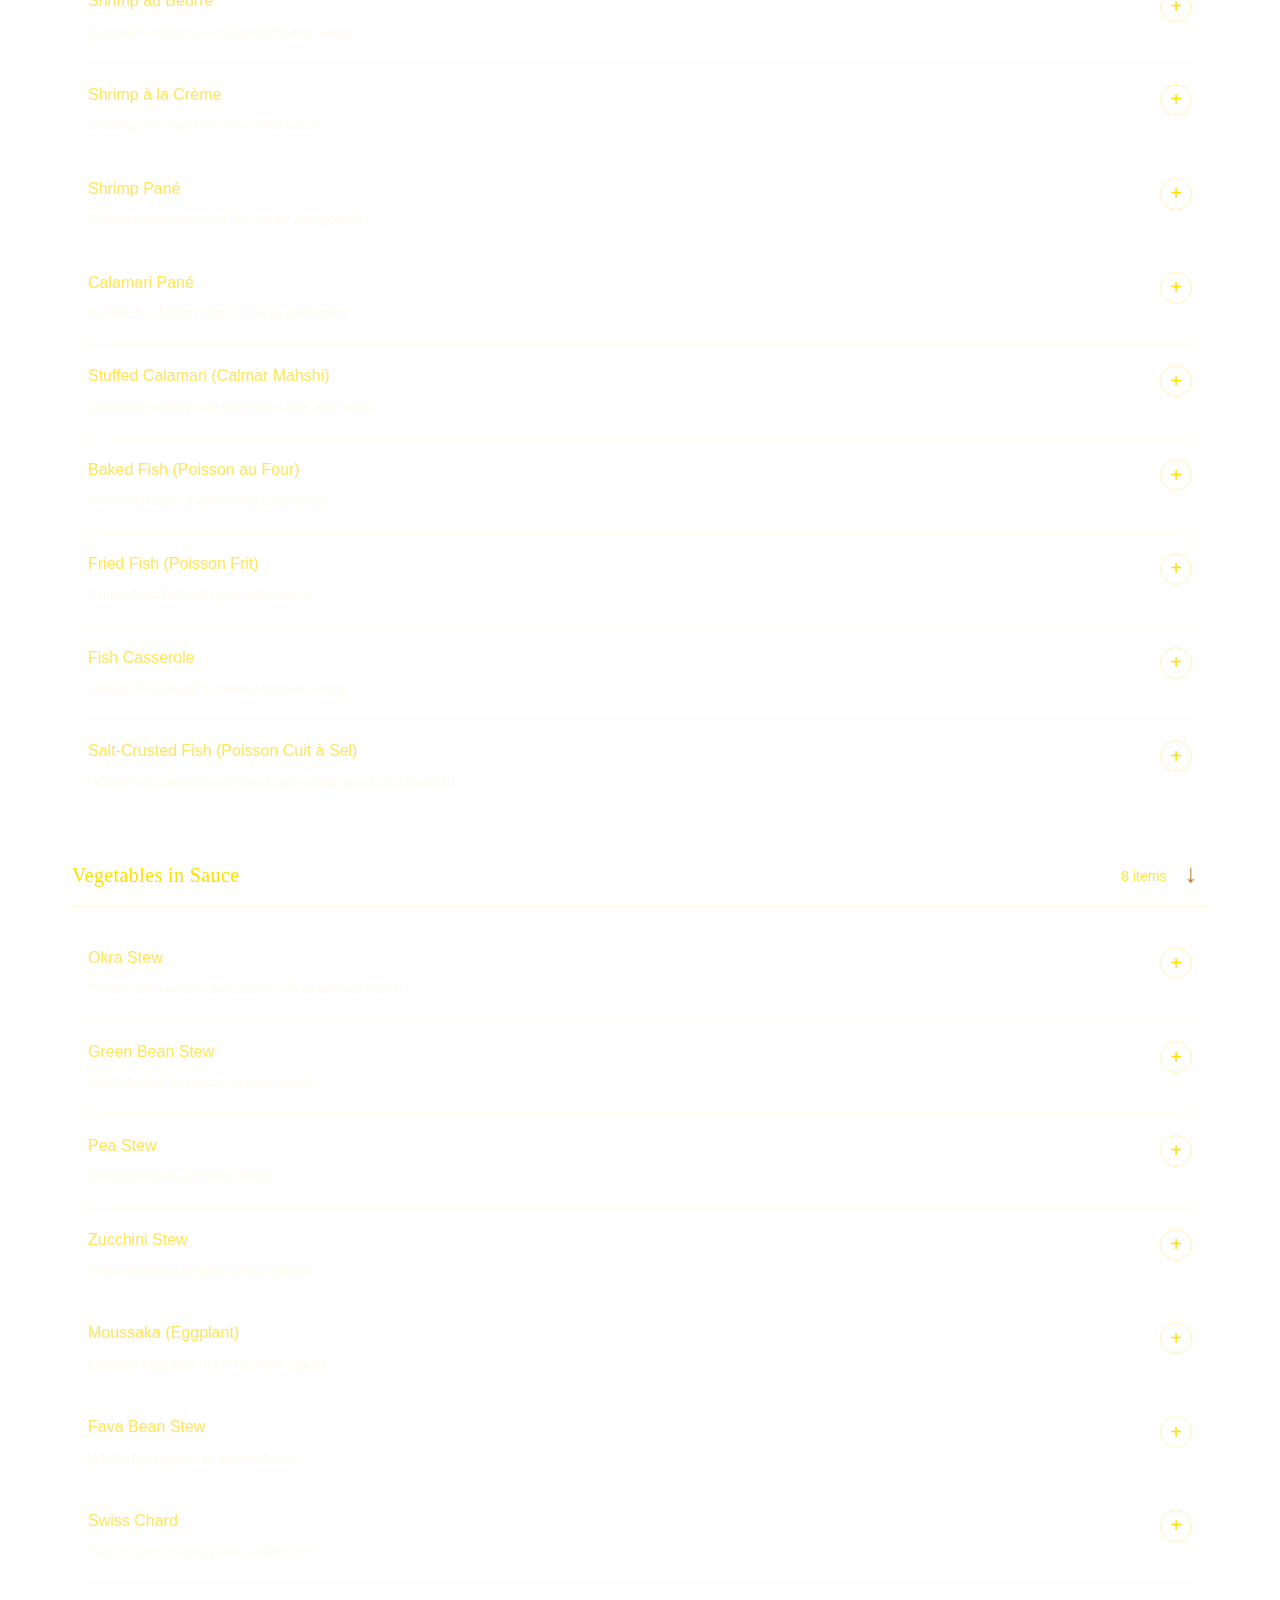
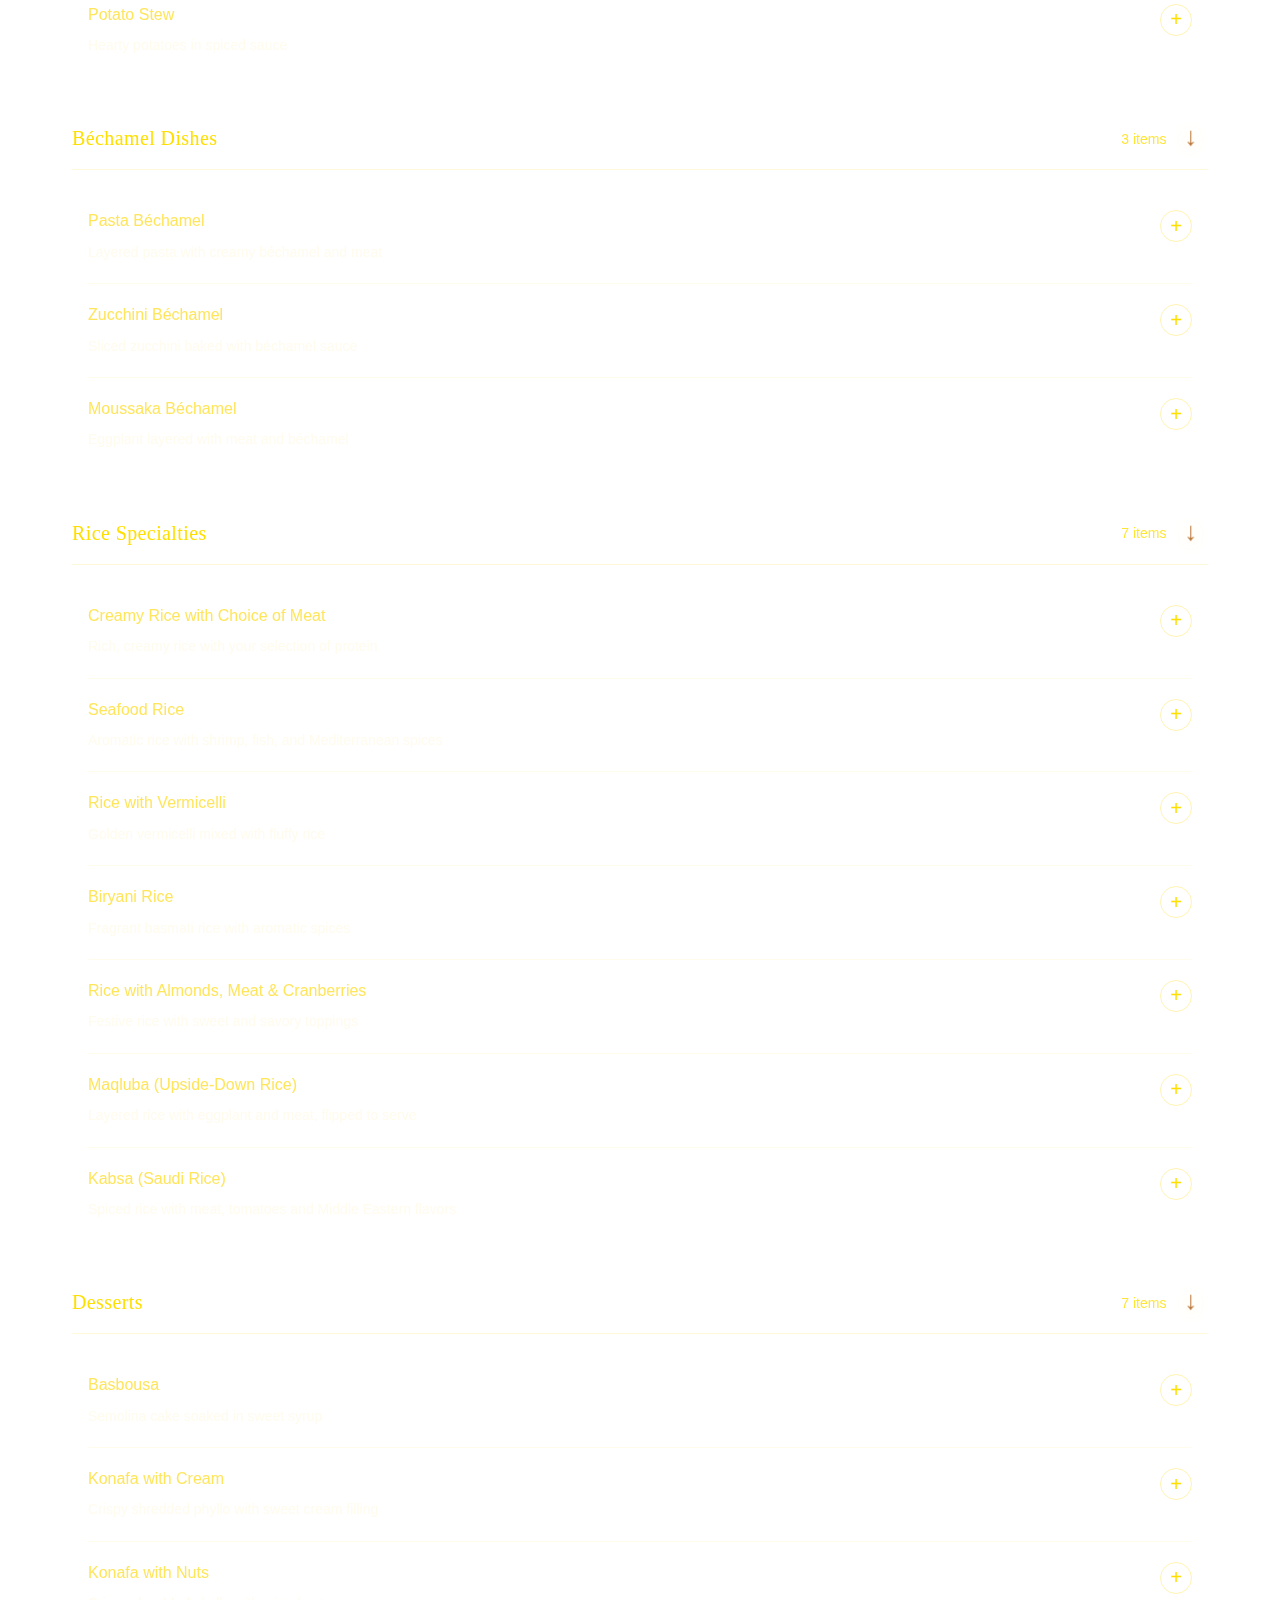
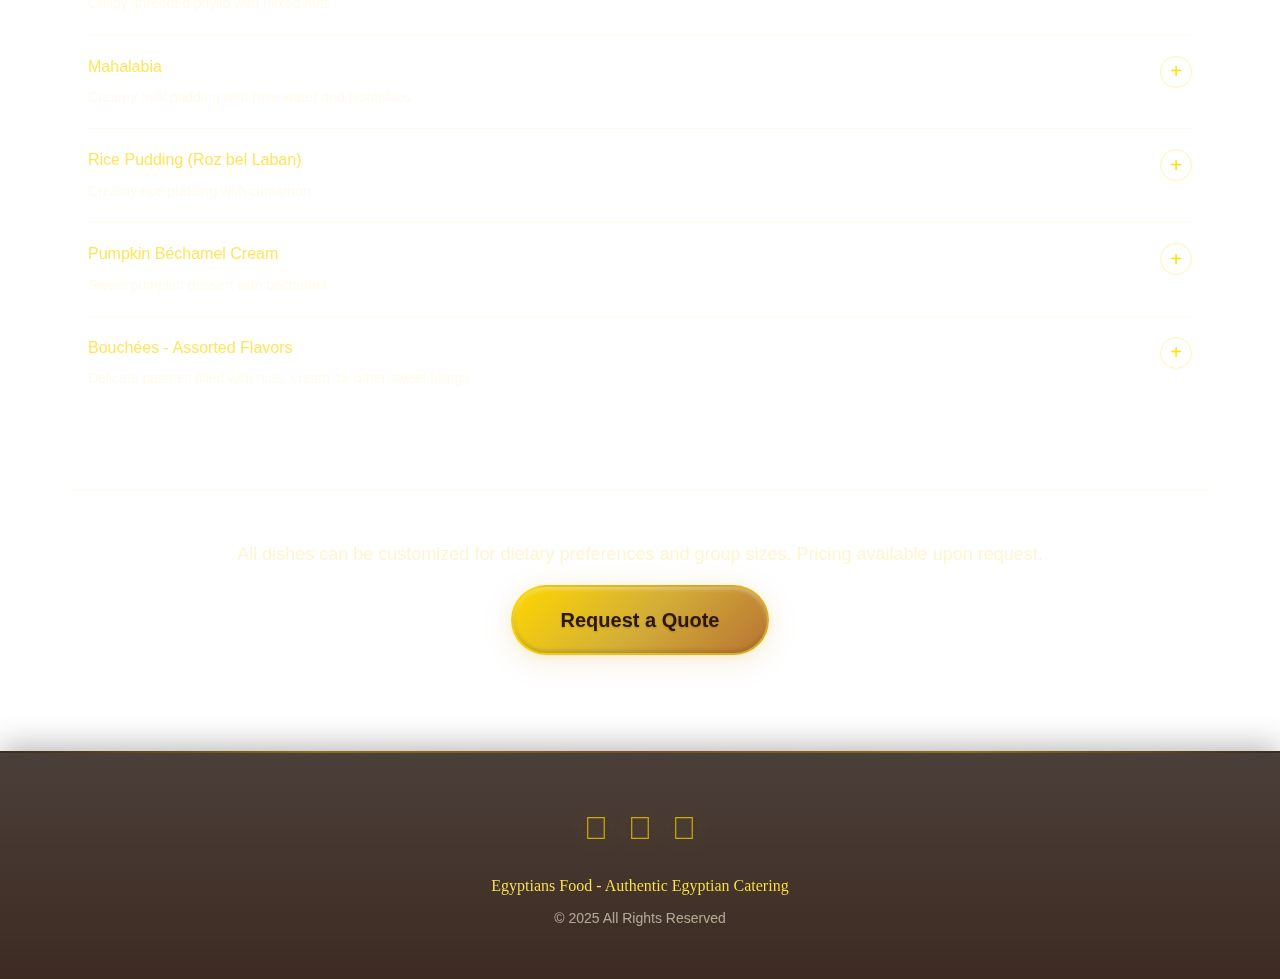
<file: menu.html>
<!DOCTYPE html>
<html lang="en">
<head>
    <meta charset="UTF-8">
    <meta name="viewport" content="width=device-width, initial-scale=1.0">
    <title>Our Menu - Egyptians Food</title>
    <link rel="stylesheet" href="css/styles.css">
    <link rel="icon" href="data:image/svg+xml,<svg xmlns='http://www.w3.org/2000/svg' viewBox='0 0 100 100'><text y='.9em' font-size='90'>𓂀</text></svg>">
</head>
<body>
    <!-- Navigation -->
    <nav id="mainNav">
        <div class="nav-container">
            <div class="logo-section">
                <div class="logo-icon">𓂀</div>
                <div class="brand-text">
                    <h1 class="brand-name" data-en="Egyptians Food" data-fr="Egyptians Food" data-ar="Egyptians Food"></h1>
                    <p class="tagline" data-en="Authentic Egyptian Catering" data-fr="Traiteur Égyptien Authentique" data-ar="طعام مصري أصيل"></p>
                </div>
            </div>
            <button class="mobile-menu-toggle" id="mobileMenuToggle">
                <span></span>
                <span></span>
                <span></span>
            </button>
            <div class="nav-links" id="navLinks">
                <a href="index.html" class="nav-link" data-en="Home" data-fr="Accueil" data-ar="الرئيسية">Home</a>
                <a href="menu.html" class="nav-link active" data-en="Menu" data-fr="Menu" data-ar="القائمة">Menu</a>
                <a href="about.html" class="nav-link" data-en="About" data-fr="À Propos" data-ar="عنا">About</a>
                <a href="contact.html" class="nav-link" data-en="Contact" data-fr="Contact" data-ar="اتصل بنا">Contact</a>
                <button class="cart-btn" id="cartBtn" title="View Cart">
                    <span class="cart-icon">🛒</span>
                    <span class="cart-badge" id="cartBadge">0</span>
                </button>
                <div class="language-switcher">
                    <button class="lang-btn active" data-lang="en">EN</button>
                    <button class="lang-btn" data-lang="fr">FR</button>
                    <button class="lang-btn" data-lang="ar">AR</button>
                </div>
            </div>
        </div>
    </nav>

    <!-- Menu Page Content -->
    <div class="page-content">
        <!-- Elegant corner accent image -->
        <div class="corner-accent">
            <img src="images/menu-hero.jpg" alt="Egyptian Food" class="corner-accent-image">
        </div>
        <div class="page-header">
            <div class="hieroglyph-decorations">
                <span class="hieroglyph">𓆇</span>
                <span class="hieroglyph large">𓂀</span>
                <span class="hieroglyph">𓆇</span>
            </div>
            <h1 class="page-title" data-en="Our Menu" data-fr="Notre Menu" data-ar="قائمتنا">Our Menu</h1>
            <div class="divider">
                <div class="divider-line"></div>
                <span class="divider-diamond">◆</span>
                <div class="divider-line"></div>
            </div>
        </div>

        <div class="menu-controls">
            <button id="expandAll" class="menu-control-btn" data-en="Expand All" data-fr="Tout Développer" data-ar="فتح الكل">Expand All</button>
            <button id="collapseAll" class="menu-control-btn" data-en="Collapse All" data-fr="Tout Réduire" data-ar="إغلاق الكل">Collapse All</button>
        </div>

        <div id="menuContainer" class="menu-container"></div>

        <div class="menu-note">
            <p data-en="All dishes can be customized for dietary preferences and group sizes. Pricing available upon request."
               data-fr="Tous les plats peuvent être personnalisés selon vos préférences alimentaires et la taille du groupe. Prix disponibles sur demande."
               data-ar="يمكن تخصيص جميع الأطباق حسب التفضيلات الغذائية وحجم المجموعة. الأسعار متاحة عند الطلب.">
                All dishes can be customized for dietary preferences and group sizes. Pricing available upon request.
            </p>
            <a href="contact.html" class="cta-button" data-en="Request a Quote" data-fr="Demander un Devis" data-ar="طلب عرض أسعار">
                Request a Quote →
            </a>
        </div>
    </div>

    <!-- Cart Sidebar -->
    <div class="cart-overlay" id="cartOverlay"></div>
    <div class="cart-sidebar" id="cartSidebar">
        <div class="cart-header">
            <h2 class="cart-title" data-en="Your Selection" data-fr="Votre Sélection" data-ar="اختيارك">Your Selection</h2>
            <button class="cart-close" id="cartClose">✕</button>
        </div>
        <div class="cart-items" id="cartItems">
            <div class="cart-empty" data-en="Your cart is empty. Add items from the menu!" data-fr="Votre panier est vide. Ajoutez des plats du menu!" data-ar="سلة التسوق فارغة. أضف أطباق من القائمة!">
                <span class="cart-empty-icon">🍽️</span>
                <p>Your cart is empty. Add items from the menu!</p>
            </div>
        </div>
        <div class="cart-footer">
            <div class="cart-total">
                <span data-en="Total Items:" data-fr="Total des plats:" data-ar="إجمالي الأطباق:">Total Items:</span>
                <span id="cartTotalCount">0</span>
            </div>
            <a href="contact.html" class="cart-request-btn" data-en="Request Quote" data-fr="Demander un Devis" data-ar="طلب عرض أسعار">
                Request Quote →
            </a>
            <button class="cart-clear-btn" id="cartClear" data-en="Clear All" data-fr="Tout Effacer" data-ar="مسح الكل">Clear All</button>
        </div>
    </div>

    <!-- Footer -->
    <footer>
        <div class="footer-content">
            <div class="footer-hieroglyphs">
                <span>𓂀</span>
                <span>𓆇</span>
                <span>𓂀</span>
            </div>
            <p class="footer-tagline">Egyptians Food - Authentic Egyptian Catering</p>
            <p class="footer-copyright">© 2025 All Rights Reserved</p>
        </div>
    </footer>

    <script src="js/script.js"></script>
</body>
</html>
</file>
<file: css/styles.css>
/* ========================================
   EGYPTIAN FOOD - MODERN & ELEGANT
   ======================================== */

/* CSS Variables */
:root {
    --brown-950: #0f0500;
    --brown-900: #1c0a00;
    --brown-800: #3d1a0f;
    --brown-700: #5c2d1f;
    --brown-600: #78350f;
    --brown-500: #92400e;
    --brown-400: #b45309;

    /* Premium Gold Palette */
    --gold-700: #b8860b;
    --gold-600: #d4af37;
    --gold-500: #FFD700;
    --gold-400: #FFDF00;
    --gold-300: #FFE55C;
    --gold-200: #FFED88;
    --gold-100: #FFF8DC;

    /* Luxury Accents */
    --copper: #B87333;
    --bronze: #CD7F32;
    --rose-gold: #E0BFB8;
    --teal: #008B8B;
    --turquoise: #40E0D0;
    --burgundy: #800020;

    --cream: #FFF8DC;
    --dark-brown: #2C1810;

    /* Refined spacing for elegance */
    --space-xs: 0.5rem;
    --space-sm: 0.75rem;
    --space-md: 1rem;
    --space-lg: 1.25rem;
    --space-xl: 2rem;
    --space-2xl: 3rem;
    --space-3xl: 5rem;

    /* Fluid typography */
    --text-xs: clamp(0.75rem, 0.9vw, 0.875rem);
    --text-sm: clamp(0.875rem, 1vw, 1rem);
    --text-base: clamp(1rem, 1.1vw, 1.125rem);
    --text-lg: clamp(1.125rem, 1.25vw, 1.25rem);
    --text-xl: clamp(1.25rem, 1.5vw, 1.5rem);
    --text-2xl: clamp(1.5rem, 2vw, 1.875rem);
    --text-3xl: clamp(1.875rem, 2.5vw, 2.25rem);
    --text-4xl: clamp(2.25rem, 3vw, 3rem);

    /* Subtle Elegant Shadows */
    --shadow-soft: 0 1px 3px rgba(0, 0, 0, 0.06), 0 2px 8px rgba(0, 0, 0, 0.04);
    --shadow-medium: 0 2px 12px rgba(0, 0, 0, 0.08), 0 4px 20px rgba(0, 0, 0, 0.06);
    --shadow-large: 0 4px 24px rgba(0, 0, 0, 0.1), 0 8px 40px rgba(0, 0, 0, 0.08);
    --shadow-gold: 0 2px 16px rgba(255, 215, 0, 0.15), 0 4px 32px rgba(255, 215, 0, 0.08);
    --shadow-glow: 0 0 20px rgba(255, 215, 0, 0.15), 0 0 40px rgba(255, 215, 0, 0.08);
    --shadow-luxury: 0 6px 30px rgba(184, 134, 11, 0.15), 0 2px 12px rgba(255, 215, 0, 0.12);

    /* Luxury Transitions */
    --ease-smooth: cubic-bezier(0.4, 0, 0.2, 1);
    --ease-bounce: cubic-bezier(0.68, -0.55, 0.265, 1.55);
    --ease-luxury: cubic-bezier(0.25, 0.46, 0.45, 0.94);
    --ease-elegant: cubic-bezier(0.35, 0.1, 0.25, 1);
    --transition-fast: 0.3s var(--ease-luxury);
    --transition-medium: 0.5s var(--ease-elegant);
    --transition-slow: 0.8s var(--ease-smooth);
}

/* Reset */
*,
*::before,
*::after {
    margin: 0;
    padding: 0;
    box-sizing: border-box;
}

html {
    scroll-behavior: smooth;
    font-size: 16px;
    overflow-x: hidden;
}

html::-webkit-scrollbar {
    width: 12px;
}

html::-webkit-scrollbar-track {
    background: var(--brown-900);
}

html::-webkit-scrollbar-thumb {
    background: linear-gradient(180deg,
        var(--gold-500),
        var(--copper));
    border-radius: 6px;
    border: 2px solid var(--brown-900);
}

html::-webkit-scrollbar-thumb:hover {
    background: linear-gradient(180deg,
        var(--gold-400),
        var(--gold-500));
}

body {
    font-family: -apple-system, BlinkMacSystemFont, 'Segoe UI', 'Roboto', 'Oxygen', 'Ubuntu', 'Cantarell', 'Helvetica Neue', sans-serif;
    background:
        radial-gradient(circle at 20% 30%, rgba(255, 215, 0, 0.12), transparent 40%),
        radial-gradient(circle at 80% 70%, rgba(184, 115, 51, 0.15), transparent 50%),
        radial-gradient(circle at 50% 100%, rgba(0, 139, 139, 0.08), transparent 60%),
        linear-gradient(135deg, var(--brown-900) 0%, var(--brown-800) 35%, #2c1810 65%, var(--brown-900) 100%);
    background-attachment: fixed;
    min-height: 100vh;
    color: var(--cream);
    line-height: 1.7;
    font-size: var(--text-base);
    -webkit-font-smoothing: antialiased;
    -moz-osx-font-smoothing: grayscale;
    position: relative;
}

body::before {
    content: '';
    position: fixed;
    inset: 0;
    background-image:
        repeating-linear-gradient(0deg, transparent, transparent 2px, rgba(0, 0, 0, 0.03) 2px, rgba(0, 0, 0, 0.03) 4px);
    pointer-events: none;
    z-index: 1;
    opacity: 0.3;
}

body[dir="rtl"] {
    direction: rtl;
}

/* Selection styles */
::selection {
    background: var(--gold-500);
    color: var(--dark-brown);
    text-shadow: none;
}

::-moz-selection {
    background: var(--gold-500);
    color: var(--dark-brown);
    text-shadow: none;
}

/* Focus styles */
*:focus {
    outline: none;
}

*:focus-visible {
    outline: 2px solid var(--gold-500);
    outline-offset: 4px;
    border-radius: 4px;
}

/* ========================================
   NAVIGATION - MODERN
   ======================================== */
#mainNav {
    position: fixed;
    top: 0;
    width: 100%;
    z-index: 1000;
    background: linear-gradient(180deg,
        rgba(44, 24, 16, 0.95) 0%,
        rgba(60, 30, 15, 0.9) 100%);
    backdrop-filter: blur(30px) saturate(200%);
    border-bottom: 2px solid transparent;
    border-image: linear-gradient(90deg,
        transparent,
        rgba(255, 215, 0, 0.5),
        rgba(205, 127, 50, 0.5),
        rgba(255, 215, 0, 0.5),
        transparent) 1;
    box-shadow: var(--shadow-gold);
    transition: all var(--transition-medium);
}

.nav-container {
    max-width: 1400px;
    margin: 0 auto;
    padding: 0 var(--space-xl);
    display: flex;
    justify-content: space-between;
    align-items: center;
    min-height: 80px;
}

.logo-section {
    display: flex;
    align-items: center;
    gap: var(--space-md);
}

.logo-icon {
    width: 48px;
    height: 48px;
    border-radius: 50%;
    background:
        radial-gradient(circle at 30% 30%, rgba(255, 255, 255, 0.8), transparent 50%),
        linear-gradient(135deg, var(--gold-500) 0%, var(--gold-600) 50%, var(--bronze) 100%);
    display: flex;
    align-items: center;
    justify-content: center;
    font-size: 1.5rem;
    box-shadow:
        var(--shadow-gold),
        inset 0 2px 8px rgba(255, 255, 255, 0.4),
        inset 0 -2px 8px rgba(0, 0, 0, 0.3);
    transition: all var(--transition-medium);
    position: relative;
    overflow: hidden;
}

.logo-icon::before {
    content: '';
    position: absolute;
    top: -50%;
    left: -50%;
    width: 200%;
    height: 200%;
    background: linear-gradient(
        45deg,
        transparent 30%,
        rgba(255, 255, 255, 0.6) 50%,
        transparent 70%
    );
    animation: shimmer 3s infinite;
}

@keyframes shimmer {
    0% { transform: translateX(-100%) translateY(-100%) rotate(45deg); }
    100% { transform: translateX(100%) translateY(100%) rotate(45deg); }
}

.logo-icon:hover {
    transform: scale(1.15) rotate(360deg);
    box-shadow:
        var(--shadow-glow),
        inset 0 2px 12px rgba(255, 255, 255, 0.6);
}

.brand-name {
    font-size: var(--text-2xl);
    font-weight: 600;
    background: linear-gradient(135deg,
        var(--gold-100) 0%,
        var(--gold-500) 30%,
        var(--gold-400) 50%,
        var(--copper) 70%,
        var(--gold-500) 100%);
    background-size: 200% 200%;
    -webkit-background-clip: text;
    -webkit-text-fill-color: transparent;
    background-clip: text;
    letter-spacing: -0.02em;
    animation: gradientShift 6s ease infinite;
    text-shadow: 0 0 20px rgba(255, 215, 0, 0.3);
}

@keyframes gradientShift {
    0%, 100% { background-position: 0% 50%; }
    50% { background-position: 100% 50%; }
}

.tagline {
    font-size: var(--text-xs);
    color: rgba(254, 243, 199, 0.6);
    text-transform: uppercase;
    letter-spacing: 0.12em;
    font-weight: 500;
}

.nav-links {
    display: flex;
    align-items: center;
    gap: var(--space-xs);
}

.nav-link {
    padding: var(--space-sm) var(--space-lg);
    font-size: var(--text-base);
    font-weight: 500;
    color: rgba(255, 248, 220, 0.9);
    text-decoration: none;
    border-radius: 50px;
    transition: all var(--transition-fast);
    position: relative;
    overflow: hidden;
}

.nav-link::before {
    content: '';
    position: absolute;
    inset: 0;
    background: linear-gradient(135deg,
        rgba(255, 215, 0, 0.2),
        rgba(205, 127, 50, 0.2));
    opacity: 0;
    transition: opacity var(--transition-fast);
    border-radius: 50px;
}

.nav-link:hover::before {
    opacity: 1;
}

.nav-link:hover {
    color: var(--gold-500);
    transform: translateY(-2px);
    text-shadow: 0 0 10px rgba(255, 215, 0, 0.5);
}

.nav-link.active {
    background: linear-gradient(135deg,
        var(--gold-500) 0%,
        var(--gold-600) 50%,
        var(--copper) 100%);
    color: var(--dark-brown);
    box-shadow: var(--shadow-gold);
    font-weight: 600;
    position: relative;
}

.nav-link.active::after {
    content: '';
    position: absolute;
    inset: 0;
    background: linear-gradient(
        45deg,
        transparent 30%,
        rgba(255, 255, 255, 0.3) 50%,
        transparent 70%
    );
    animation: shimmer 2s infinite;
}

.language-switcher {
    display: flex;
    gap: 4px;
    margin-left: var(--space-lg);
    padding-left: var(--space-lg);
    border-left: 1px solid rgba(251, 191, 36, 0.15);
}

.lang-btn {
    padding: 6px 14px;
    font-size: var(--text-sm);
    font-weight: 600;
    border: 1px solid rgba(255, 215, 0, 0.3);
    border-radius: 20px;
    cursor: pointer;
    transition: all var(--transition-fast);
    color: rgba(255, 248, 220, 0.8);
    background: transparent;
    position: relative;
    overflow: hidden;
}

.lang-btn::before {
    content: '';
    position: absolute;
    inset: 0;
    background: linear-gradient(135deg,
        rgba(255, 215, 0, 0.15),
        rgba(205, 127, 50, 0.15));
    opacity: 0;
    transition: opacity var(--transition-fast);
}

.lang-btn:hover::before {
    opacity: 1;
}

.lang-btn:hover {
    color: var(--gold-500);
    border-color: rgba(255, 215, 0, 0.6);
    transform: scale(1.05);
}

.lang-btn.active {
    background: linear-gradient(135deg,
        var(--gold-500),
        var(--gold-600));
    color: var(--dark-brown);
    box-shadow: var(--shadow-gold);
    border-color: transparent;
}

.mobile-menu-toggle {
    display: none;
    flex-direction: column;
    gap: 5px;
    background: none;
    border: none;
    cursor: pointer;
    padding: 8px;
}

.mobile-menu-toggle span {
    width: 24px;
    height: 2px;
    background: var(--gold-200);
    border-radius: 2px;
    transition: all 0.3s var(--ease-smooth);
}

/* ========================================
   HERO - FLOWING & MODERN
   ======================================== */
.hero {
    min-height: 100vh;
    display: flex;
    align-items: center;
    justify-content: center;
    padding: var(--space-2xl) var(--space-lg);
    margin-top: 80px;
    position: relative;
}

.hero-content {
    max-width: 900px;
    padding: var(--space-3xl) var(--space-2xl);
    background: transparent;
    backdrop-filter: none;
    box-shadow: none;
    border: none;
    text-align: center;
    animation: heroFadeIn 1s var(--ease-elegant);
    position: relative;
}

@keyframes pulse {
    0%, 100% { transform: scale(1); opacity: 0.3; }
    50% { transform: scale(1.1); opacity: 0.6; }
}

@keyframes heroFadeIn {
    from {
        opacity: 0;
        transform: translateY(30px) scale(0.98);
    }
    to {
        opacity: 1;
        transform: translateY(0) scale(1);
    }
}

.hieroglyph-decorations {
    display: flex;
    justify-content: center;
    align-items: center;
    gap: var(--space-2xl);
    margin-bottom: var(--space-2xl);
}

.hieroglyph {
    font-size: 2.5rem;
    color: var(--gold-500);
    opacity: 0.8;
    animation: float 4s ease-in-out infinite, glow 3s ease-in-out infinite;
    filter: drop-shadow(0 0 15px rgba(255, 215, 0, 0.4));
    transition: all var(--transition-medium);
}

.hieroglyph:hover {
    transform: scale(1.2) rotate(10deg);
    filter: drop-shadow(0 0 30px rgba(255, 215, 0, 0.8));
}

.hieroglyph.large {
    font-size: 3.5rem;
    opacity: 1;
    filter: drop-shadow(0 0 30px rgba(255, 215, 0, 0.6));
    background: linear-gradient(135deg,
        var(--gold-500),
        var(--copper),
        var(--gold-500));
    background-size: 200% 200%;
    -webkit-background-clip: text;
    -webkit-text-fill-color: transparent;
    background-clip: text;
    animation: float 5s ease-in-out infinite,
               glow 2s ease-in-out infinite,
               gradientShift 4s ease infinite;
}

@keyframes float {
    0%, 100% { transform: translateY(0px); }
    50% { transform: translateY(-15px); }
}

@keyframes glow {
    0%, 100% { filter: drop-shadow(0 0 15px rgba(255, 215, 0, 0.4)); }
    50% { filter: drop-shadow(0 0 30px rgba(255, 215, 0, 0.8)); }
}

.hero-title {
    font-size: clamp(2.5rem, 6vw, 4.5rem);
    font-weight: 700;
    font-family: Georgia, 'Times New Roman', serif;
    background: linear-gradient(135deg,
        var(--gold-100) 0%,
        var(--gold-500) 20%,
        var(--gold-400) 40%,
        var(--copper) 60%,
        var(--gold-500) 80%,
        var(--gold-100) 100%);
    background-size: 200% 200%;
    -webkit-background-clip: text;
    -webkit-text-fill-color: transparent;
    background-clip: text;
    margin-bottom: var(--space-lg);
    letter-spacing: -0.03em;
    line-height: 1.1;
    animation: gradientShift 8s ease infinite;
    filter: drop-shadow(0 0 40px rgba(255, 215, 0, 0.4));
    position: relative;
    z-index: 1;
}

.divider {
    display: flex;
    align-items: center;
    justify-content: center;
    margin: var(--space-xl) 0;
    opacity: 0.4;
}

.divider-line {
    height: 2px;
    width: 80px;
    background: linear-gradient(to right,
        transparent,
        var(--gold-500),
        var(--copper),
        var(--gold-500),
        transparent);
    box-shadow: 0 0 10px rgba(255, 215, 0, 0.5);
}

.divider-diamond {
    margin: 0 var(--space-lg);
    font-size: 1.5rem;
    color: var(--gold-500);
    filter: drop-shadow(0 0 15px rgba(255, 215, 0, 0.6));
    animation: pulse 2s ease-in-out infinite;
}

.hero-subtitle {
    font-size: clamp(1.25rem, 3vw, 2rem);
    font-family: Georgia, 'Times New Roman', serif;
    background: linear-gradient(135deg,
        var(--gold-200),
        var(--gold-400),
        var(--turquoise),
        var(--gold-400),
        var(--gold-200));
    background-size: 200% 200%;
    -webkit-background-clip: text;
    -webkit-text-fill-color: transparent;
    background-clip: text;
    margin-bottom: var(--space-lg);
    font-weight: 400;
    opacity: 1;
    animation: gradientShift 10s ease infinite;
    position: relative;
    z-index: 1;
}

.hero-description {
    font-size: var(--text-lg);
    color: rgba(254, 243, 199, 0.8);
    max-width: 700px;
    margin: 0 auto var(--space-2xl);
    line-height: 1.8;
    font-weight: 400;
}

.cta-button {
    display: inline-flex;
    align-items: center;
    gap: 8px;
    padding: var(--space-md) var(--space-2xl);
    font-size: var(--text-xl);
    font-weight: 700;
    background: linear-gradient(135deg,
        var(--gold-500) 0%,
        var(--gold-600) 25%,
        var(--copper) 50%,
        var(--gold-600) 75%,
        var(--gold-500) 100%);
    background-size: 200% 200%;
    color: var(--dark-brown);
    text-decoration: none;
    border-radius: 50px;
    box-shadow:
        var(--shadow-luxury),
        inset 0 2px 4px rgba(255, 255, 255, 0.4),
        inset 0 -2px 4px rgba(0, 0, 0, 0.2);
    transition: all var(--transition-medium);
    position: relative;
    overflow: hidden;
    border: 2px solid rgba(255, 215, 0, 0.5);
    text-shadow: 0 1px 2px rgba(0, 0, 0, 0.2);
    animation: gradientShift 3s ease infinite;
}

.cta-button::before {
    content: '';
    position: absolute;
    inset: 0;
    background: linear-gradient(135deg,
        transparent 20%,
        rgba(255, 255, 255, 0.5) 50%,
        transparent 80%);
    transform: translateX(-100%) skewX(-25deg);
    transition: transform 0.8s var(--ease-luxury);
}

.cta-button::after {
    content: '';
    position: absolute;
    inset: -2px;
    background: linear-gradient(135deg,
        var(--gold-500),
        var(--copper),
        var(--gold-500));
    border-radius: 50px;
    z-index: -1;
    opacity: 0;
    transition: opacity var(--transition-medium);
}

.cta-button:hover::before {
    transform: translateX(200%) skewX(-25deg);
}

.cta-button:hover::after {
    opacity: 1;
    animation: rotate 2s linear infinite;
}

@keyframes rotate {
    0% { transform: rotate(0deg); }
    100% { transform: rotate(360deg); }
}

.cta-button:hover {
    transform: translateY(-4px) scale(1.05);
    box-shadow:
        var(--shadow-glow),
        0 12px 40px rgba(255, 215, 0, 0.6);
    border-color: rgba(255, 215, 0, 0.8);
}

/* ========================================
   PAGE CONTENT - AIRY & SPACIOUS
   ======================================== */
.page-content {
    max-width: 1200px;
    margin: 80px auto 0;
    padding: var(--space-2xl) var(--space-xl);
    position: relative;
    z-index: 2;
}

.page-header {
    text-align: center;
    margin-bottom: var(--space-3xl);
    animation: heroFadeIn 0.8s var(--ease-smooth);
}

/* Stagger fade-in animation for menu sections */
.menu-section {
    animation: fadeInUp 0.6s var(--ease-smooth) backwards;
}

.menu-section:nth-child(1) { animation-delay: 0.1s; }
.menu-section:nth-child(2) { animation-delay: 0.2s; }
.menu-section:nth-child(3) { animation-delay: 0.3s; }
.menu-section:nth-child(4) { animation-delay: 0.4s; }
.menu-section:nth-child(5) { animation-delay: 0.5s; }
.menu-section:nth-child(6) { animation-delay: 0.6s; }

@keyframes fadeInUp {
    from {
        opacity: 0;
        transform: translateY(30px);
    }
    to {
        opacity: 1;
        transform: translateY(0);
    }
}

.page-title {
    font-size: clamp(2.5rem, 5vw, 3.5rem);
    font-weight: 400;
    font-family: Georgia, 'Times New Roman', serif;
    color: var(--gold-300);
    margin-bottom: var(--space-md);
    letter-spacing: 0.02em;
    line-height: 1.2;
}

.page-subtitle {
    font-size: var(--text-xl);
    color: rgba(254, 243, 199, 0.7);
    margin-top: var(--space-md);
    font-weight: 400;
}

/* ========================================
   MENU - CLEAN & MODERN
   ======================================== */
.menu-controls {
    display: flex;
    justify-content: center;
    gap: var(--space-md);
    margin-bottom: var(--space-xl);
}

.menu-control-btn {
    padding: var(--space-xs) var(--space-lg);
    background: transparent;
    color: rgba(255, 248, 220, 0.6);
    border: 1px solid rgba(255, 215, 0, 0.2);
    border-radius: 50px;
    font-size: var(--text-sm);
    font-weight: 400;
    cursor: pointer;
    transition: all var(--transition-fast);
}

.menu-control-btn:hover {
    color: var(--gold-400);
    border-color: rgba(255, 215, 0, 0.4);
    transform: translateY(-1px);
}

.menu-container {
    margin-bottom: var(--space-2xl);
}

.menu-section {
    margin-bottom: var(--space-xl);
}

.menu-section-header {
    width: 100%;
    padding: var(--space-md) 0;
    background: transparent;
    border: none;
    border-bottom: 1px solid rgba(255, 215, 0, 0.15);
    border-radius: 0;
    cursor: pointer;
    display: flex;
    justify-content: space-between;
    align-items: center;
    transition: all var(--transition-medium);
    position: relative;
    overflow: visible;
}

.menu-section-header::after {
    content: '';
    position: absolute;
    bottom: -1px;
    left: 0;
    width: 0;
    height: 1px;
    background: linear-gradient(90deg,
        var(--gold-500),
        var(--copper),
        var(--gold-500));
    transition: width var(--transition-medium);
}

.menu-section-header:hover::after {
    width: 100%;
}

.menu-section-header:hover {
    border-bottom-color: rgba(255, 215, 0, 0.3);
}

.menu-section-header:hover .menu-section-title {
    transform: translateX(4px);
}

.menu-section-title {
    font-size: var(--text-xl);
    font-weight: 500;
    font-family: Georgia, 'Times New Roman', serif;
    color: var(--gold-400);
    letter-spacing: 0.02em;
    transition: all var(--transition-fast);
}

.menu-section-info {
    display: flex;
    align-items: center;
    gap: var(--space-md);
}

.item-count {
    color: var(--gold-400);
    font-weight: 500;
    font-size: var(--text-sm);
    opacity: 0.8;
}

.expand-icon {
    color: var(--gold-500);
    font-size: var(--text-2xl);
    transition: transform var(--transition-medium);
    font-weight: 300;
    filter: drop-shadow(0 0 8px rgba(255, 215, 0, 0.4));
}

.expand-icon.expanded {
    transform: rotate(90deg);
    color: var(--copper);
}

.menu-items {
    max-height: 0;
    overflow: hidden;
    transition: max-height 0.6s var(--ease-elegant);
}

.menu-items.open {
    max-height: 10000px;
}

.menu-items-content {
    margin-top: var(--space-lg);
    background: transparent;
    border: none;
    padding: 0 var(--space-md);
}

.menu-item {
    padding: var(--space-lg) 0;
    border-bottom: 1px solid rgba(255, 215, 0, 0.08);
    transition: all var(--transition-fast);
    position: relative;
    display: flex;
    justify-content: space-between;
    align-items: flex-start;
    gap: var(--space-lg);
}

.menu-item::before {
    content: '';
    position: absolute;
    left: -var(--space-md);
    top: 50%;
    transform: translateY(-50%);
    width: 3px;
    height: 0;
    background: linear-gradient(180deg,
        var(--gold-500),
        var(--copper));
    opacity: 0;
    transition: all var(--transition-fast);
}

.menu-item:hover::before {
    opacity: 1;
    height: 60%;
}

.menu-item:last-child {
    border-bottom: none;
}

.menu-item:hover {
    padding-left: var(--space-sm);
}

.menu-item-content {
    flex: 1;
    min-width: 0;
}

.menu-item-name {
    font-size: var(--text-base);
    font-weight: 500;
    color: var(--gold-300);
    margin-bottom: var(--space-xs);
    transition: color var(--transition-fast);
    line-height: 1.4;
}

.menu-item:hover .menu-item-name {
    color: var(--gold-400);
}

.menu-item-description {
    font-size: var(--text-sm);
    color: rgba(255, 248, 220, 0.5);
    line-height: 1.6;
    font-weight: 300;
}

.menu-note {
    text-align: center;
    padding: var(--space-2xl) 0;
    background: transparent;
    border-top: 1px solid rgba(255, 215, 0, 0.1);
    margin-top: var(--space-3xl);
}

.menu-note p {
    font-size: var(--text-lg);
    color: rgba(254, 243, 199, 0.8);
    margin-bottom: var(--space-md);
    line-height: 1.7;
}

/* ========================================
   ABOUT - ELEGANT
   ======================================== */
.story-content {
    max-width: 800px;
    margin: 0 auto var(--space-3xl);
    padding: var(--space-2xl) 0;
    background: transparent;
    border: none;
}

.story-intro {
    font-size: var(--text-xl);
    font-family: Georgia, 'Times New Roman', serif;
    color: var(--gold-100);
    margin-bottom: var(--space-xl);
    line-height: 1.7;
}

.story-paragraph {
    font-size: var(--text-lg);
    color: rgba(254, 243, 199, 0.75);
    margin-bottom: var(--space-lg);
    line-height: 1.8;
}

.features-grid {
    display: grid;
    grid-template-columns: repeat(auto-fit, minmax(260px, 1fr));
    gap: var(--space-xl);
}

.feature-card {
    padding: var(--space-xl);
    background: rgba(44, 24, 16, 0.2);
    backdrop-filter: blur(10px);
    border: 1px solid rgba(255, 215, 0, 0.1);
    border-radius: 16px;
    text-align: center;
    transition: all var(--transition-medium);
}

.feature-card:hover {
    transform: translateY(-4px);
    border-color: rgba(255, 215, 0, 0.2);
    box-shadow: var(--shadow-soft);
    background: rgba(44, 24, 16, 0.3);
}

.feature-icon {
    font-size: 2.5rem;
    margin-bottom: var(--space-md);
    display: inline-block;
    transition: transform var(--transition-medium);
    opacity: 0.8;
}

.feature-card:hover .feature-icon {
    transform: scale(1.1);
}

.feature-title {
    font-size: var(--text-lg);
    font-weight: 500;
    font-family: Georgia, 'Times New Roman', serif;
    color: var(--gold-300);
    margin-bottom: var(--space-sm);
}

.feature-description {
    font-size: var(--text-base);
    color: rgba(254, 243, 199, 0.65);
    line-height: 1.6;
}

/* ========================================
   CONTACT - PROFESSIONAL
   ======================================== */
.contact-info-grid {
    display: grid;
    grid-template-columns: repeat(auto-fit, minmax(280px, 1fr));
    gap: var(--space-xl);
    margin-bottom: var(--space-2xl);
}

.contact-info-card {
    padding: var(--space-xl);
    background: rgba(44, 24, 16, 0.2);
    backdrop-filter: blur(10px);
    border: 1px solid rgba(255, 215, 0, 0.1);
    border-radius: 16px;
    transition: all var(--transition-medium);
}

.contact-info-card:hover {
    transform: translateY(-4px);
    border-color: rgba(255, 215, 0, 0.2);
    box-shadow: var(--shadow-soft);
    background: rgba(44, 24, 16, 0.3);
}

.contact-icon {
    font-size: 2rem;
    margin-bottom: var(--space-md);
    opacity: 0.8;
    transition: transform var(--transition-medium);
}

.contact-info-card:hover .contact-icon {
    transform: scale(1.1);
}

.contact-info-card h3 {
    font-size: var(--text-lg);
    font-weight: 500;
    color: var(--gold-300);
    margin-bottom: var(--space-sm);
}

.contact-info-card a {
    color: rgba(255, 248, 220, 0.8);
    text-decoration: none;
    font-size: var(--text-base);
    transition: all var(--transition-fast);
    position: relative;
}

.contact-info-card a::after {
    content: '';
    position: absolute;
    bottom: -2px;
    left: 0;
    width: 0;
    height: 2px;
    background: linear-gradient(90deg,
        var(--gold-500),
        var(--copper));
    transition: width var(--transition-fast);
}

.contact-info-card a:hover {
    color: var(--gold-500);
    text-shadow: 0 0 10px rgba(255, 215, 0, 0.4);
}

.contact-info-card a:hover::after {
    width: 100%;
}

.contact-info-card p {
    color: rgba(254, 243, 199, 0.7);
    font-size: var(--text-base);
    line-height: 1.6;
}

.contact-info-card ul {
    list-style: none;
    padding: 0;
}

.contact-info-card li {
    padding: var(--space-sm) 0;
    color: rgba(254, 243, 199, 0.75);
    border-bottom: 1px solid rgba(251, 191, 36, 0.1);
    transition: all 0.25s;
}

.contact-info-card li:last-child {
    border-bottom: none;
}

.contact-info-card li:hover {
    padding-left: var(--space-sm);
    color: var(--gold-100);
}

.contact-form-section {
    padding: var(--space-2xl);
    background: rgba(44, 24, 16, 0.2);
    backdrop-filter: blur(10px);
    border: 1px solid rgba(255, 215, 0, 0.1);
    border-radius: 16px;
}

.contact-form-section h2 {
    font-size: var(--text-2xl);
    font-weight: 500;
    font-family: Georgia, 'Times New Roman', serif;
    text-align: center;
    color: var(--gold-300);
    margin-bottom: var(--space-2xl);
}

.contact-form {
    display: flex;
    flex-direction: column;
    gap: var(--space-lg);
}

.form-row {
    display: grid;
    grid-template-columns: repeat(auto-fit, minmax(250px, 1fr));
    gap: var(--space-lg);
}

.form-group {
    display: flex;
    flex-direction: column;
}

.form-group label {
    font-size: var(--text-base);
    font-weight: 500;
    color: rgba(254, 243, 199, 0.8);
    margin-bottom: var(--space-xs);
}

.form-group input,
.form-group textarea {
    padding: var(--space-md);
    font-size: var(--text-base);
    font-family: inherit;
    background: rgba(20, 10, 5, 0.6);
    border: 2px solid rgba(255, 215, 0, 0.3);
    border-radius: 16px;
    color: var(--cream);
    transition: all var(--transition-fast);
}

.form-group input::placeholder,
.form-group textarea::placeholder {
    color: rgba(255, 248, 220, 0.5);
}

.form-group input:focus,
.form-group textarea:focus {
    outline: none;
    border-color: var(--gold-500);
    background: rgba(20, 10, 5, 0.8);
    box-shadow: 0 0 0 4px rgba(255, 215, 0, 0.2),
                inset 0 2px 8px rgba(0, 0, 0, 0.3);
    transform: translateY(-2px);
}

.form-group textarea {
    resize: vertical;
    min-height: 120px;
}

button[type="submit"] {
    padding: var(--space-md) var(--space-2xl);
    font-size: var(--text-lg);
    font-weight: 700;
    background: linear-gradient(135deg,
        var(--gold-500) 0%,
        var(--gold-600) 25%,
        var(--copper) 50%,
        var(--gold-600) 75%,
        var(--gold-500) 100%);
    background-size: 200% 200%;
    color: var(--dark-brown);
    border: 2px solid rgba(255, 215, 0, 0.5);
    border-radius: 50px;
    cursor: pointer;
    transition: all var(--transition-medium);
    box-shadow: var(--shadow-luxury),
                inset 0 2px 4px rgba(255, 255, 255, 0.4),
                inset 0 -2px 4px rgba(0, 0, 0, 0.2);
    text-shadow: 0 1px 2px rgba(0, 0, 0, 0.2);
    position: relative;
    overflow: hidden;
    animation: gradientShift 3s ease infinite;
}

button[type="submit"]::before {
    content: '';
    position: absolute;
    inset: 0;
    background: linear-gradient(135deg,
        transparent 20%,
        rgba(255, 255, 255, 0.5) 50%,
        transparent 80%);
    transform: translateX(-100%) skewX(-25deg);
    transition: transform 0.8s var(--ease-luxury);
}

button[type="submit"]:hover::before {
    transform: translateX(200%) skewX(-25deg);
}

button[type="submit"]:hover {
    transform: translateY(-4px) scale(1.05);
    box-shadow: var(--shadow-glow),
                0 12px 40px rgba(255, 215, 0, 0.6);
    border-color: rgba(255, 215, 0, 0.8);
}

button[type="submit"]:active {
    transform: translateY(-2px) scale(1.03);
}

/* ========================================
   FOOTER - MINIMAL
   ======================================== */
footer {
    background: linear-gradient(180deg,
        rgba(30, 15, 8, 0.8),
        rgba(40, 20, 10, 0.9));
    backdrop-filter: blur(30px) saturate(150%);
    border-top: 2px solid transparent;
    border-image: linear-gradient(90deg,
        transparent,
        rgba(255, 215, 0, 0.4),
        rgba(205, 127, 50, 0.4),
        rgba(255, 215, 0, 0.4),
        transparent) 1;
    padding: var(--space-2xl) var(--space-xl);
    box-shadow: 0 -4px 30px rgba(0, 0, 0, 0.3);
}

.footer-content {
    text-align: center;
    max-width: 1400px;
    margin: 0 auto;
}

.footer-hieroglyphs {
    display: flex;
    justify-content: center;
    gap: var(--space-lg);
    font-size: 2rem;
    margin-bottom: var(--space-md);
}

.footer-hieroglyphs span {
    color: var(--gold-500);
    opacity: 0.7;
    transition: all var(--transition-medium);
    filter: drop-shadow(0 0 10px rgba(255, 215, 0, 0.3));
    cursor: pointer;
}

.footer-hieroglyphs span:hover {
    transform: scale(1.3) rotate(360deg);
    opacity: 1;
    filter: drop-shadow(0 0 25px rgba(255, 215, 0, 0.7));
    color: var(--gold-400);
}

.footer-tagline {
    font-size: var(--text-base);
    font-family: Georgia, 'Times New Roman', serif;
    background: linear-gradient(135deg,
        var(--gold-200),
        var(--gold-400),
        var(--gold-200));
    background-size: 200% 200%;
    -webkit-background-clip: text;
    -webkit-text-fill-color: transparent;
    background-clip: text;
    margin-bottom: var(--space-xs);
    animation: gradientShift 6s ease infinite;
}

.footer-copyright {
    color: rgba(255, 248, 220, 0.6);
    font-size: var(--text-sm);
}

/* ========================================
   CART BUTTON & SIDEBAR
   ======================================== */
.cart-btn {
    position: relative;
    background: linear-gradient(135deg,
        var(--gold-500),
        var(--gold-600));
    border: 2px solid rgba(255, 215, 0, 0.5);
    border-radius: 50%;
    width: 48px;
    height: 48px;
    display: flex;
    align-items: center;
    justify-content: center;
    cursor: pointer;
    transition: all var(--transition-medium);
    box-shadow: var(--shadow-gold);
    margin-right: var(--space-md);
}

.cart-btn:hover {
    transform: scale(1.1) rotate(5deg);
    box-shadow: var(--shadow-glow);
}

.cart-icon {
    font-size: 1.5rem;
    filter: drop-shadow(0 2px 4px rgba(0, 0, 0, 0.3));
}

.cart-badge {
    position: absolute;
    top: -4px;
    right: -4px;
    background: linear-gradient(135deg, #ff6b6b, #ff4757);
    color: white;
    border-radius: 50%;
    width: 22px;
    height: 22px;
    display: flex;
    align-items: center;
    justify-content: center;
    font-size: 0.75rem;
    font-weight: 700;
    box-shadow: 0 2px 8px rgba(255, 71, 87, 0.5);
    animation: pulse 2s ease-in-out infinite;
}

.cart-overlay {
    position: fixed;
    inset: 0;
    background: rgba(0, 0, 0, 0.7);
    backdrop-filter: blur(8px);
    z-index: 2000;
    opacity: 0;
    visibility: hidden;
    transition: all var(--transition-medium);
}

.cart-overlay.open {
    opacity: 1;
    visibility: visible;
}

.cart-sidebar {
    position: fixed;
    top: 0;
    right: 0;
    height: 100vh;
    width: min(450px, 90vw);
    background: linear-gradient(135deg,
        rgba(44, 24, 16, 0.98),
        rgba(60, 30, 15, 0.98));
    backdrop-filter: blur(40px) saturate(150%);
    box-shadow: -8px 0 40px rgba(0, 0, 0, 0.5),
                0 0 100px rgba(255, 215, 0, 0.15);
    z-index: 2001;
    transform: translateX(100%);
    transition: transform var(--transition-medium);
    display: flex;
    flex-direction: column;
    border-left: 2px solid rgba(255, 215, 0, 0.3);
}

.cart-sidebar.open {
    transform: translateX(0);
}

.cart-header {
    padding: var(--space-xl);
    border-bottom: 2px solid rgba(255, 215, 0, 0.2);
    display: flex;
    justify-content: space-between;
    align-items: center;
    background: linear-gradient(180deg,
        rgba(255, 215, 0, 0.1),
        transparent);
}

.cart-title {
    font-size: var(--text-2xl);
    font-weight: 700;
    font-family: Georgia, 'Times New Roman', serif;
    background: linear-gradient(135deg,
        var(--gold-100),
        var(--gold-500),
        var(--gold-100));
    background-size: 200% 200%;
    -webkit-background-clip: text;
    -webkit-text-fill-color: transparent;
    background-clip: text;
    animation: gradientShift 4s ease infinite;
}

.cart-close {
    background: rgba(255, 71, 87, 0.2);
    border: 1px solid rgba(255, 71, 87, 0.3);
    color: #ff4757;
    width: 36px;
    height: 36px;
    border-radius: 50%;
    font-size: 1.5rem;
    display: flex;
    align-items: center;
    justify-content: center;
    cursor: pointer;
    transition: all var(--transition-fast);
}

.cart-close:hover {
    background: rgba(255, 71, 87, 0.3);
    transform: rotate(90deg) scale(1.1);
    box-shadow: 0 4px 12px rgba(255, 71, 87, 0.4);
}

.cart-items {
    flex: 1;
    overflow-y: auto;
    padding: var(--space-lg);
}

.cart-empty {
    text-align: center;
    padding: var(--space-3xl) var(--space-xl);
    color: rgba(255, 248, 220, 0.6);
}

.cart-empty-icon {
    font-size: 4rem;
    display: block;
    margin-bottom: var(--space-lg);
    opacity: 0.4;
}

.cart-item {
    background: linear-gradient(135deg,
        rgba(60, 30, 15, 0.6),
        rgba(44, 24, 16, 0.6));
    border: 1px solid rgba(255, 215, 0, 0.2);
    border-radius: 20px;
    padding: var(--space-md);
    margin-bottom: var(--space-md);
    transition: all var(--transition-fast);
    position: relative;
    overflow: hidden;
}

.cart-item::before {
    content: '';
    position: absolute;
    left: 0;
    top: 0;
    bottom: 0;
    width: 4px;
    background: linear-gradient(180deg,
        var(--gold-500),
        var(--copper));
    border-radius: 20px 0 0 20px;
}

.cart-item:hover {
    border-color: rgba(255, 215, 0, 0.4);
    transform: translateX(4px);
}

.cart-item-header {
    display: flex;
    justify-content: space-between;
    align-items: flex-start;
    margin-bottom: var(--space-sm);
}

.cart-item-name {
    font-size: var(--text-base);
    font-weight: 600;
    color: var(--gold-400);
    margin: 0;
}

.cart-item-remove {
    background: rgba(255, 71, 87, 0.2);
    border: none;
    color: #ff4757;
    width: 24px;
    height: 24px;
    border-radius: 50%;
    font-size: 1rem;
    display: flex;
    align-items: center;
    justify-content: center;
    cursor: pointer;
    transition: all var(--transition-fast);
}

.cart-item-remove:hover {
    background: rgba(255, 71, 87, 0.3);
    transform: scale(1.1);
}

.cart-item-description {
    font-size: var(--text-sm);
    color: rgba(255, 248, 220, 0.6);
    margin-bottom: var(--space-sm);
}

.cart-item-quantity {
    display: flex;
    align-items: center;
    gap: var(--space-sm);
}

.quantity-label {
    font-size: var(--text-sm);
    color: rgba(255, 248, 220, 0.7);
}

.quantity-controls {
    display: flex;
    align-items: center;
    gap: var(--space-xs);
    background: rgba(20, 10, 5, 0.6);
    border-radius: 50px;
    padding: 4px;
}

.quantity-btn {
    background: linear-gradient(135deg,
        var(--gold-500),
        var(--gold-600));
    border: none;
    color: var(--dark-brown);
    width: 26px;
    height: 26px;
    border-radius: 50%;
    font-size: 1rem;
    font-weight: 700;
    display: flex;
    align-items: center;
    justify-content: center;
    cursor: pointer;
    transition: all var(--transition-fast);
}

.quantity-btn:hover {
    transform: scale(1.1);
    box-shadow: 0 4px 12px rgba(255, 215, 0, 0.4);
}

.quantity-value {
    min-width: 32px;
    text-align: center;
    font-weight: 600;
    color: var(--gold-400);
}

.cart-footer {
    padding: var(--space-xl);
    border-top: 2px solid rgba(255, 215, 0, 0.2);
    background: linear-gradient(180deg,
        transparent,
        rgba(255, 215, 0, 0.05));
}

.cart-total {
    display: flex;
    justify-content: space-between;
    align-items: center;
    margin-bottom: var(--space-lg);
    padding: var(--space-md);
    background: rgba(255, 215, 0, 0.1);
    border-radius: 16px;
    font-size: var(--text-lg);
    font-weight: 600;
    color: var(--gold-400);
}

.cart-request-btn {
    display: block;
    width: 100%;
    padding: var(--space-md);
    text-align: center;
    background: linear-gradient(135deg,
        var(--gold-500),
        var(--gold-600),
        var(--copper));
    background-size: 200% 200%;
    color: var(--dark-brown);
    text-decoration: none;
    border-radius: 50px;
    font-weight: 700;
    font-size: var(--text-lg);
    border: 2px solid rgba(255, 215, 0, 0.5);
    box-shadow: var(--shadow-luxury);
    transition: all var(--transition-medium);
    margin-bottom: var(--space-md);
    animation: gradientShift 3s ease infinite;
}

.cart-request-btn:hover {
    transform: translateY(-2px) scale(1.02);
    box-shadow: var(--shadow-glow);
}

.cart-clear-btn {
    display: block;
    width: 100%;
    padding: var(--space-sm);
    background: rgba(255, 71, 87, 0.2);
    border: 1px solid rgba(255, 71, 87, 0.3);
    color: #ff4757;
    border-radius: 50px;
    font-weight: 600;
    cursor: pointer;
    transition: all var(--transition-fast);
}

.cart-clear-btn:hover {
    background: rgba(255, 71, 87, 0.3);
    transform: translateY(-2px);
}

.add-to-cart-btn {
    background: transparent;
    border: 1px solid rgba(255, 215, 0, 0.3);
    color: var(--gold-400);
    padding: var(--space-xs);
    width: 32px;
    height: 32px;
    border-radius: 50%;
    font-weight: 400;
    font-size: 1.25rem;
    cursor: pointer;
    transition: all var(--transition-fast);
    display: flex;
    align-items: center;
    justify-content: center;
    flex-shrink: 0;
}

.add-to-cart-btn:hover {
    background: linear-gradient(135deg,
        var(--gold-500),
        var(--gold-600));
    border-color: transparent;
    color: var(--dark-brown);
    transform: scale(1.1);
    box-shadow: var(--shadow-gold);
}

.add-to-cart-btn:active {
    transform: scale(0.95);
}

/* ========================================
   RESPONSIVE - FLUID
   ======================================== */
@media (max-width: 768px) {
    :root {
        --space-xl: 1.5rem;
        --space-2xl: 2.5rem;
        --space-3xl: 3.5rem;
    }

    .mobile-menu-toggle {
        display: flex;
    }

    .nav-links {
        position: absolute;
        top: 100%;
        left: 0;
        right: 0;
        flex-direction: column;
        background: rgba(40, 20, 10, 0.95);
        backdrop-filter: blur(20px);
        padding: var(--space-md);
        gap: var(--space-xs);
        box-shadow: 0 8px 24px rgba(0, 0, 0, 0.3);
        max-height: 0;
        overflow: hidden;
        transition: max-height 0.3s var(--ease-smooth);
    }

    .nav-links.open {
        max-height: 500px;
    }

    .language-switcher {
        border-left: none;
        border-top: 1px solid rgba(251, 191, 36, 0.15);
        padding-left: 0;
        padding-top: var(--space-md);
        margin-left: 0;
        margin-top: var(--space-md);
        justify-content: center;
    }

    .hero-content {
        padding: var(--space-xl);
        border-radius: 24px;
    }

    .page-content {
        padding: var(--space-xl) var(--space-md);
    }

    .story-content,
    .contact-form-section {
        padding: var(--space-xl);
        border-radius: 24px;
    }

    .form-row {
        grid-template-columns: 1fr;
    }

    .menu-section-header {
        padding: var(--space-lg);
    }

    .menu-item {
        padding: var(--space-md);
    }
}

@media (max-width: 480px) {
    .nav-container {
        padding: 0 var(--space-md);
    }

    .hero-content {
        padding: var(--space-lg);
    }

    .logo-icon {
        width: 40px;
        height: 40px;
        font-size: 1.25rem;
    }

    .hieroglyph-decorations {
        gap: var(--space-md);
    }
}
</file>
